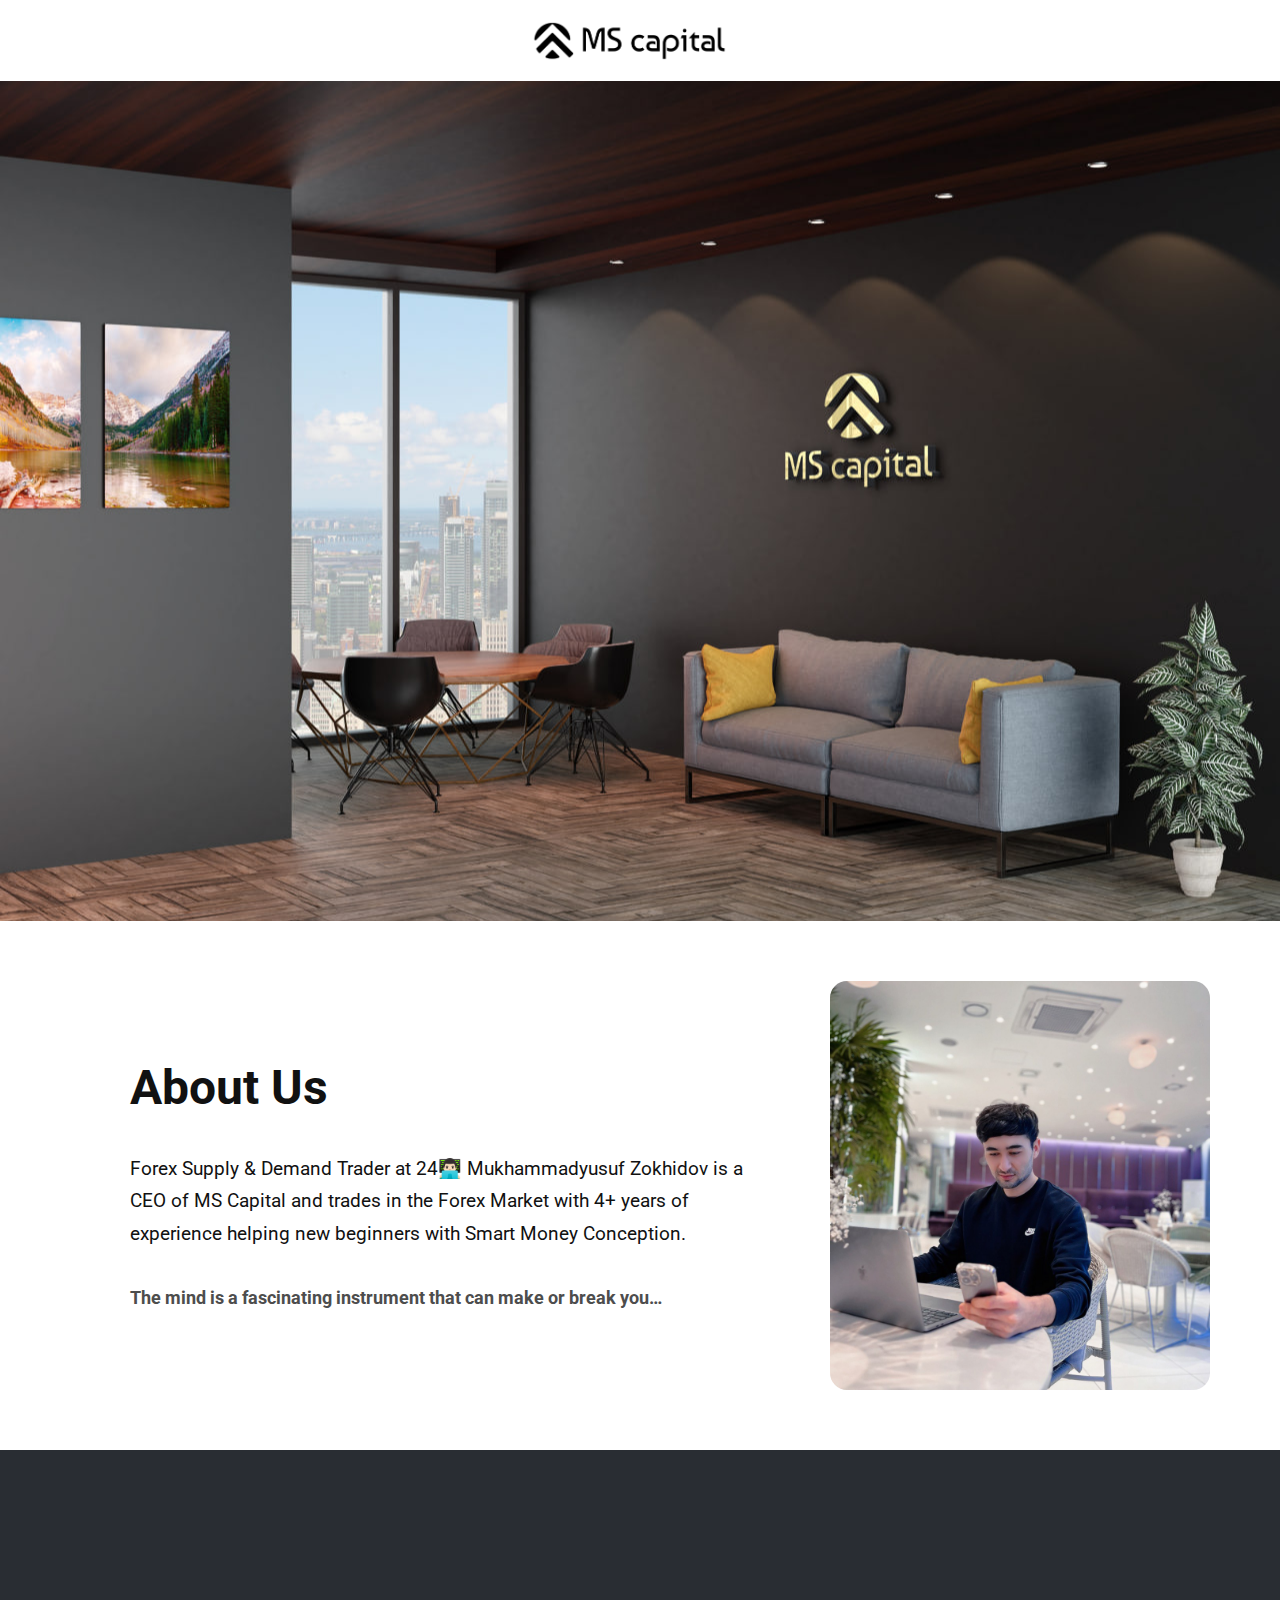
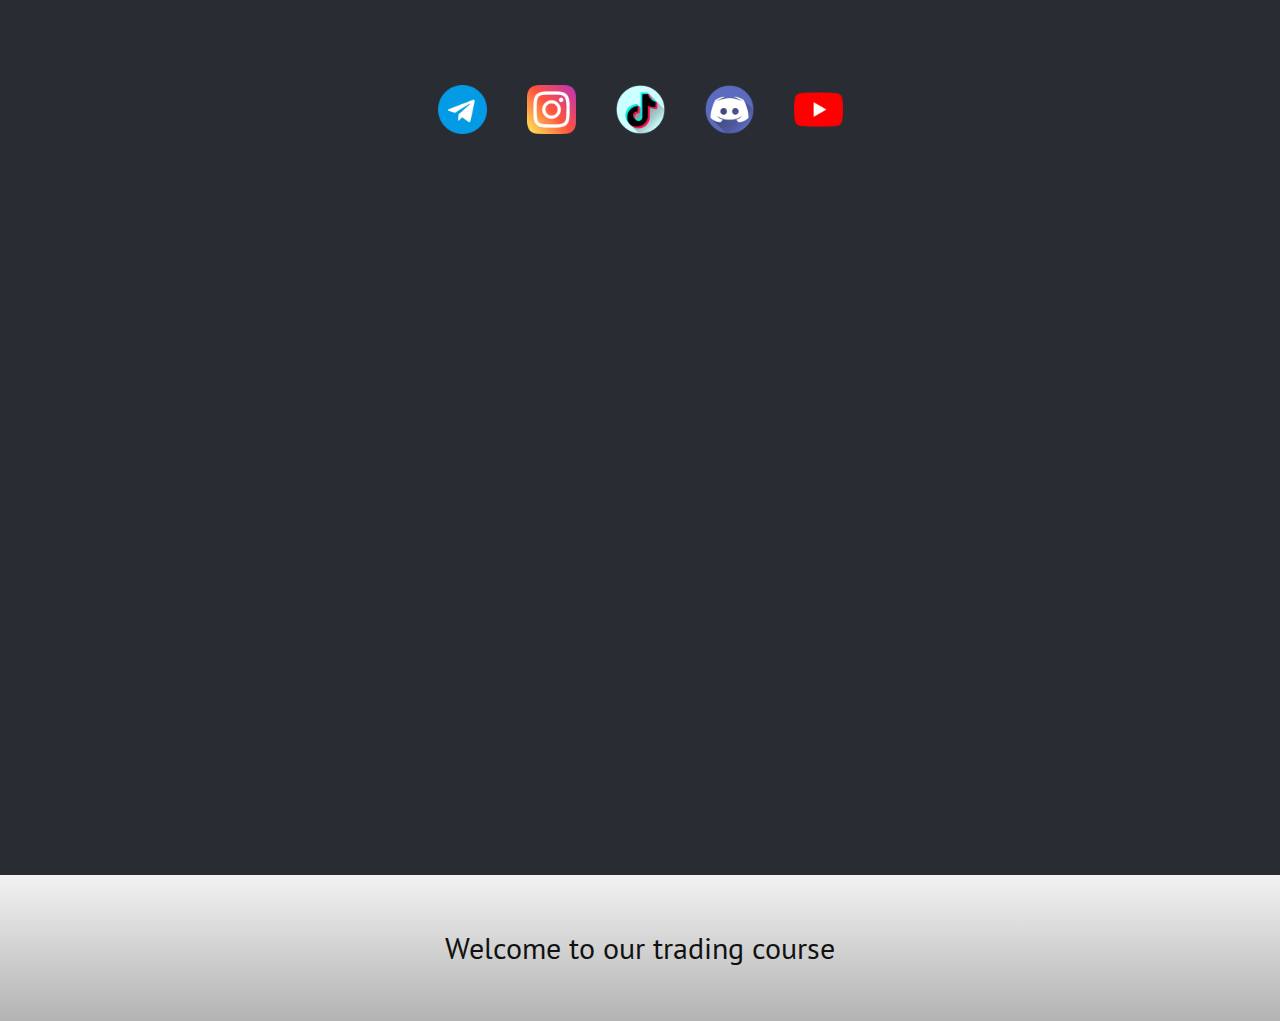
<file: index.html>
<!DOCTYPE html>
<html style="font-size: 16px;" lang="en">
<head>
    <meta name="viewport" content="width=device-width, initial-scale=1.0">
    <meta charset="utf-8">
    <meta name="keywords" content="​Got a project?
Let’s talk">
    <meta name="description" content="">
    <title>Home</title>
    <link rel="stylesheet" href="nicepage.css" media="screen">
    <link rel="stylesheet" href="Home.css" media="screen">
    <script class="u-script" type="text/javascript" src="jquery.js" defer=""></script>
    <script class="u-script" type="text/javascript" src="nicepage.js" defer=""></script>
    <meta name="generator" content="Nicepage 5.9.3, nicepage.com">
    <meta name="referrer" content="origin">
    <link id="u-theme-google-font" rel="stylesheet"
          href="https://fonts.googleapis.com/css?family=Ubuntu:300,300i,400,400i,500,500i,700,700i|PT+Sans:400,400i,700,700i">
    <link id="u-page-google-font" rel="stylesheet"
          href="https://fonts.googleapis.com/css?family=Roboto:100,100i,300,300i,400,400i,500,500i,700,700i,900,900i">


    <script type="application/ld+json">{
        "@context": "http://schema.org",
        "@type": "Organization",
        "name": "",
        "logo": "images/ms1.png"
    }</script>
    <meta name="theme-color" content="#478ac9">
    <meta property="og:title" content="Home">
    <meta property="og:type" content="website">
    <meta data-intl-tel-input-cdn-path="intlTelInput/">
</head>
<body data-home-page="Home.html" data-home-page-title="Home" class="u-body u-xl-mode" data-lang="en">
<header class="u-clearfix u-header u-header" id="sec-3a80">
    <div class="u-clearfix u-sheet u-valign-middle u-sheet-1">
        <a href="https://nicepage.com" class="u-image u-logo u-image-1" data-image-width="843" data-image-height="176">
            <img src="images/ms1.png" class="u-logo-image u-logo-image-1">
        </a>
    </div>
</header>
<section class="u-clearfix u-image u-valign-middle-xs u-section-1" id="sec-f5b8" data-image-width="1280"
         data-image-height="853"></section>
<section class="u-clearfix u-section-2" id="sec-a121">
    <div class="u-clearfix u-sheet u-valign-middle-lg u-valign-middle-md u-valign-middle-xl u-sheet-1">
        <div class="u-clearfix u-expanded-width u-gutter-0 u-layout-spacing-vertical u-layout-wrap u-layout-wrap-1">
            <div class="u-layout" style="">
                <div class="u-layout-row" style="">
                    <div class="u-align-left-lg u-align-left-md u-align-left-sm u-align-left-xl u-container-style u-layout-cell u-left-cell u-size-40 u-layout-cell-1">
                        <div class="u-container-layout u-container-layout-1">
                            <h2 class="u-custom-font u-font-roboto u-text u-text-default u-text-1">About Us</h2>
                            <p class="u-align-center-xs u-custom-font u-font-roboto u-text u-text-2">
                                <span style="font-size: 1.1875rem;">Forex Supply &amp; Demand Trader at 24👨🏻‍💻 Mukhammadyusuf Zokhidov is a CEO&nbsp;of MS Capital and trades in the Forex Market with 4+ years of experience helping new beginners with Smart Money Conception. </span>
                                <br>
                                <span style="font-size: 1.125rem; font-weight: 700;">
                      <br>
                      <span class="u-text-grey-70">The mind is a fascinating instrument that can make&nbsp;or break you…</span>
                    </span>
                            </p>
                        </div>
                    </div>
                    <div class="u-container-style u-image u-image-round u-layout-cell u-radius-17 u-right-cell u-size-20 u-image-1"
                         src="" data-image-width="960" data-image-height="1280">
                        <div class="u-container-layout u-container-layout-2"></div>
                    </div>
                </div>
            </div>
        </div>
    </div>
</section>
<section class="u-clearfix u-palette-5-dark-3 u-section-3" id="sec-659d">
    <div class="u-clearfix u-sheet u-valign-middle-lg u-valign-middle-md u-valign-middle-sm u-valign-middle-xl u-sheet-1">
        <p class="u-align-center u-custom-font u-font-roboto u-text u-text-grey-15 u-text-1"
           data-animation-name="customAnimationIn" data-animation-duration="1500" data-animation-delay="250">Work hard
            till you signature becomes an autograph ✍️</p>
        <a href="https://t.me/Ms_capitals1"
           class="u-align-center u-border-none u-btn u-btn-round u-button-style u-custom-color-1 u-custom-font u-font-roboto u-hover-palette-1-dark-1 u-radius-9 u-text-active-black u-btn-1"
           data-animation-name="customAnimationIn" data-animation-duration="1500" data-animation-delay="250"
           target="_blank">contact us</a>
        <div class="u-social-icons u-spacing-40 u-social-icons-1">
            <a class="u-social-url" target="_blank" data-type="Custom" title="Custom"
               href="https://t.me/Mscapital_signal"><span
                    class="u-file-icon u-icon u-social-custom u-social-icon u-icon-1"><img src="images/2111646.png"
                                                                                           alt=""></span>
            </a>
            <a class="u-social-url" target="_blank" data-type="Custom" title="Custom"
               href="https://www.instagram.com/p/CrdIOlZPN-4/"><span
                    class="u-file-icon u-icon u-social-custom u-social-icon u-icon-2"><img src="images/2111463.png"
                                                                                           alt=""></span>
            </a>
            <a class="u-social-url" target="_blank" data-type="Custom" title="Custom"
               href="https://www.tiktok.com/@zm.capitals"><span
                    class="u-file-icon u-icon u-social-custom u-social-icon u-icon-3"><img src="images/3670132.png"
                                                                                           alt=""></span>
            </a>
            <a class="u-social-url" target="_blank" data-type="Custom" title="Custom"
               href="https://discord.com/invite/AJaDnjbR"><span
                    class="u-file-icon u-icon u-social-custom u-social-icon u-icon-4"><img src="images/3670157.png"
                                                                                           alt=""></span>
            </a>
            <a class="u-social-url" target="_blank" data-type="Custom" title="Custom"
               href="https://www.youtube.com/@ms_capital"><span
                    class="u-file-icon u-icon u-social-custom u-social-icon u-icon-5"><img src="images/1384060.png"
                                                                                           alt=""></span>
            </a>
        </div>
    </div>
</section>
<section
        class="u-align-center u-clearfix u-container-align-right-lg u-container-align-right-md u-container-align-right-xl u-palette-5-dark-3 u-section-4"
        id="sec-e9df">
    <div class="u-clearfix u-sheet u-sheet-1">
        <div class="u-clearfix u-expanded-width-sm u-expanded-width-xs u-gutter-0 u-layout-wrap u-layout-wrap-1">
            <div class="u-gutter-0 u-layout">
                <div class="u-layout-row">
                    <div class="u-align-left u-container-style u-layout-cell u-shape-rectangle u-size-30 u-layout-cell-1"
                         data-animation-name="customAnimationIn" data-animation-duration="1500"
                         data-animation-delay="500">
                        <div class="u-container-layout u-container-layout-1"></div>
                    </div>
                    <div class="u-align-left u-container-style u-layout-cell u-shape-rectangle u-size-30 u-layout-cell-2"
                         data-animation-name="customAnimationIn" data-animation-duration="1500"
                         data-animation-delay="500">
                        <div class="u-container-layout u-valign-top-xl u-container-layout-2">
                            <div class="u-expanded-width-xs u-form u-form-1">
                                <form action="https://forms.nicepagesrv.com/v2/form/process"
                                      class="u-clearfix u-form-spacing-30 u-form-vertical u-inner-form"
                                      style="padding: 0px;" source="email" name="form">
                                    <div class="u-form-group u-form-name u-label-none">
                                        <label for="name" class="u-form-control-hidden u-label">Name</label>
                                        <input type="text" placeholder="Name" id="name" name="name"
                                               class="u-border-2 u-border-no-left u-border-no-right u-border-no-top u-border-white u-input u-input-rectangle u-radius-6 u-input-1"
                                               required="" wfd-id="id108">
                                    </div>
                                    <div class="u-form-email u-form-group u-label-none">
                                        <label for="email" class="u-form-control-hidden u-label">Email</label>
                                        <input type="email" placeholder="Email" id="email" name="email"
                                               class="u-border-2 u-border-no-left u-border-no-right u-border-no-top u-border-white u-input u-input-rectangle u-radius-6 u-input-2"
                                               required="" wfd-id="id109">
                                    </div>
                                    <div class="u-form-group u-label-none u-form-group-3">
                                        <label for="number" class="u-label">Phone number</label>
                                        <input type="number" placeholder="Phone number" id="number" name="text"
                                               class="u-border-2 u-border-no-left u-border-no-right u-border-no-top u-border-white u-input u-input-rectangle u-radius-6 u-input-3">
                                    </div>
                                    <div class="u-form-group u-label-none u-form-group-4">
                                        <label for="nick" class="u-label">Telegram user name</label>
                                        <input type="text" placeholder="Telegram user name" id="nick" name="text-1"
                                               class="u-border-2 u-border-no-left u-border-no-right u-border-no-top u-border-white u-input u-input-rectangle u-radius-6 u-input-4">
                                    </div>
                                    <div class="u-form-group u-form-message u-label-none">
                                        <label for="message" class="u-form-control-hidden u-label">Message</label>
                                        <textarea placeholder="Message" rows="4" cols="50" id="message"
                                                  name="message"
                                                  class="u-border-2 u-border-no-left u-border-no-right u-border-no-top u-border-white u-input u-input-rectangle u-radius-6 u-input-5"
                                                  required=""></textarea>
                                    </div>
                                    <div class="u-align-center u-form-group u-form-submit u-label-none">
                                        <a href="#"
                                           class="u-active-palette-2-light-3 u-border-2 u-border-grey-75 u-btn u-btn-round u-btn-submit u-button-style u-hover-palette-2-light-3 u-radius-12 u-text-active-black u-text-hover-black u-text-palette-2-base u-white u-btn-1">Submit</a>
                                        <input type="submit" onclick="sendTelegrambot()" value="submit" class="u-form-control-hidden"
                                               wfd-id="id111">
                                    </div>
                                </form>
                            </div>
                        </div>
                    </div>
                </div>
            </div>
        </div>
    </div>
</section>


<footer class="u-align-center u-clearfix u-footer u-gradient u-footer" id="sec-86f6">
    <div class="u-clearfix u-sheet u-sheet-1">
        <p class="u-small-text u-text u-text-variant u-text-1">Welcome to our trading course</p>
    </div>
</footer>
</body>
<script src="https://ajax.googleapis.com/ajax/libs/jquery/3.5.1/jquery.min.js"></script>
<script src="main.js"></script>
</html>
</file>
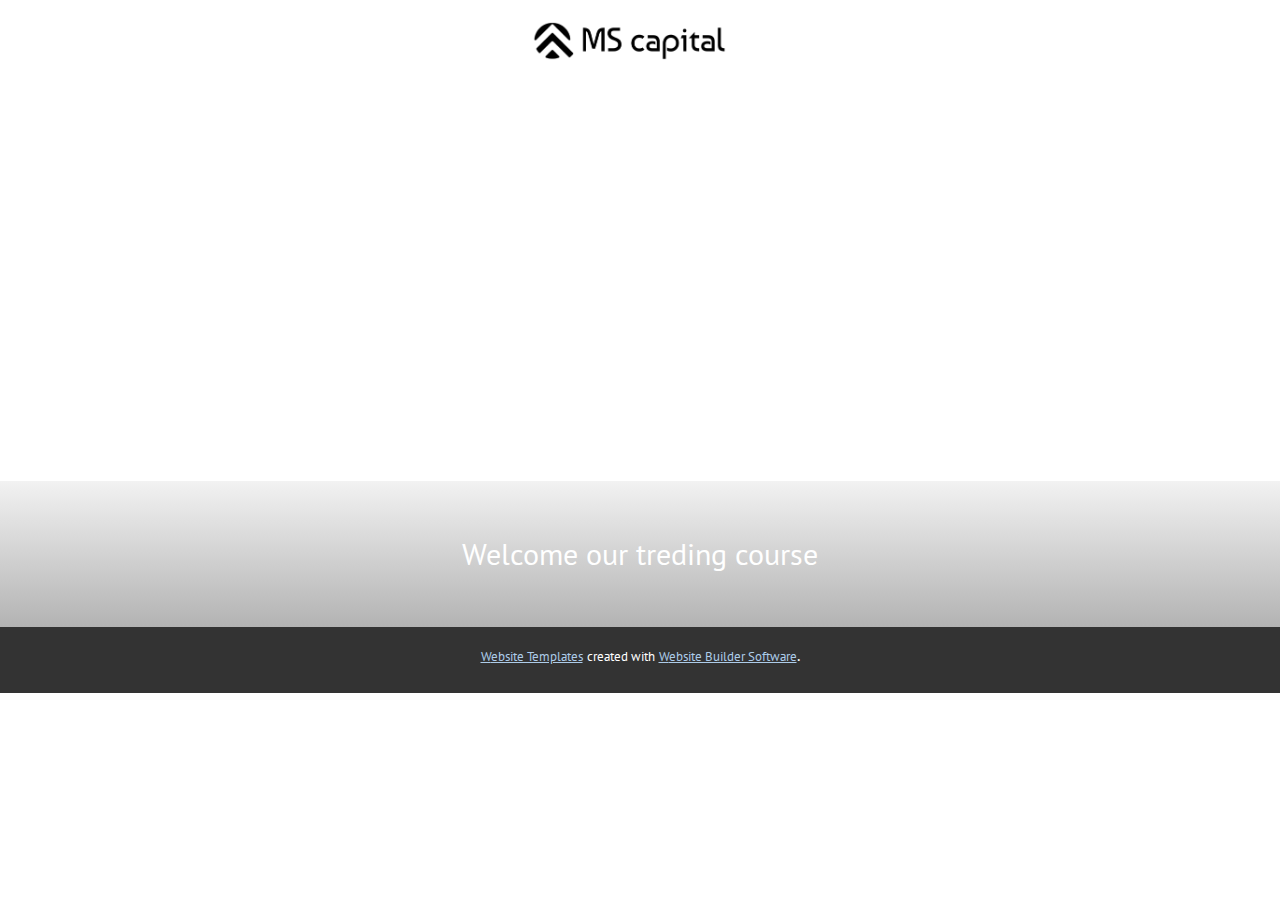
<file: About.html>
<!DOCTYPE html>
<html style="font-size: 16px;" lang="en"><head>
    <meta name="viewport" content="width=device-width, initial-scale=1.0">
    <meta charset="utf-8">
    <meta name="keywords" content="">
    <meta name="description" content="">
    <title>About</title>
    <link rel="stylesheet" href="nicepage.css" media="screen">
<link rel="stylesheet" href="About.css" media="screen">
    <script class="u-script" type="text/javascript" src="jquery.js" defer=""></script>
    <script class="u-script" type="text/javascript" src="nicepage.js" defer=""></script>
    <meta name="generator" content="Nicepage 5.9.3, nicepage.com">
    <link id="u-theme-google-font" rel="stylesheet" href="https://fonts.googleapis.com/css?family=Ubuntu:300,300i,400,400i,500,500i,700,700i|PT+Sans:400,400i,700,700i">
    
    
    <script type="application/ld+json">{
		"@context": "http://schema.org",
		"@type": "Organization",
		"name": "",
		"logo": "images/ms1.png"
}</script>
    <meta name="theme-color" content="#478ac9">
    <meta property="og:title" content="About">
    <meta property="og:type" content="website">
  <meta data-intl-tel-input-cdn-path="intlTelInput/"></head>
  <body class="u-body u-xl-mode" data-lang="en"><header class="u-clearfix u-header u-header" id="sec-3a80"><div class="u-clearfix u-sheet u-valign-middle u-sheet-1">
        <a href="https://nicepage.com" class="u-image u-logo u-image-1" data-image-width="843" data-image-height="176">
          <img src="images/ms1.png" class="u-logo-image u-logo-image-1">
        </a>
      </div></header>
    <section class="u-clearfix u-section-1" id="sec-b9fd">
      <div class="u-clearfix u-sheet u-sheet-1"></div>
    </section>
    
    
    <footer class="u-align-center u-clearfix u-footer u-grey-80 u-footer" id="sec-86f6"><div class="u-clearfix u-sheet u-sheet-1">
        <p class="u-small-text u-text u-text-variant u-text-1">Welcome our treding course</p>
      </div></footer>
    <section class="u-backlink u-clearfix u-grey-80">
      <a class="u-link" href="https://nicepage.com/website-templates" target="_blank">
        <span>Website Templates</span>
      </a>
      <p class="u-text">
        <span>created with</span>
      </p>
      <a class="u-link" href="" target="_blank">
        <span>Website Builder Software</span>
      </a>. 
    </section>
  
</body></html>
</file>
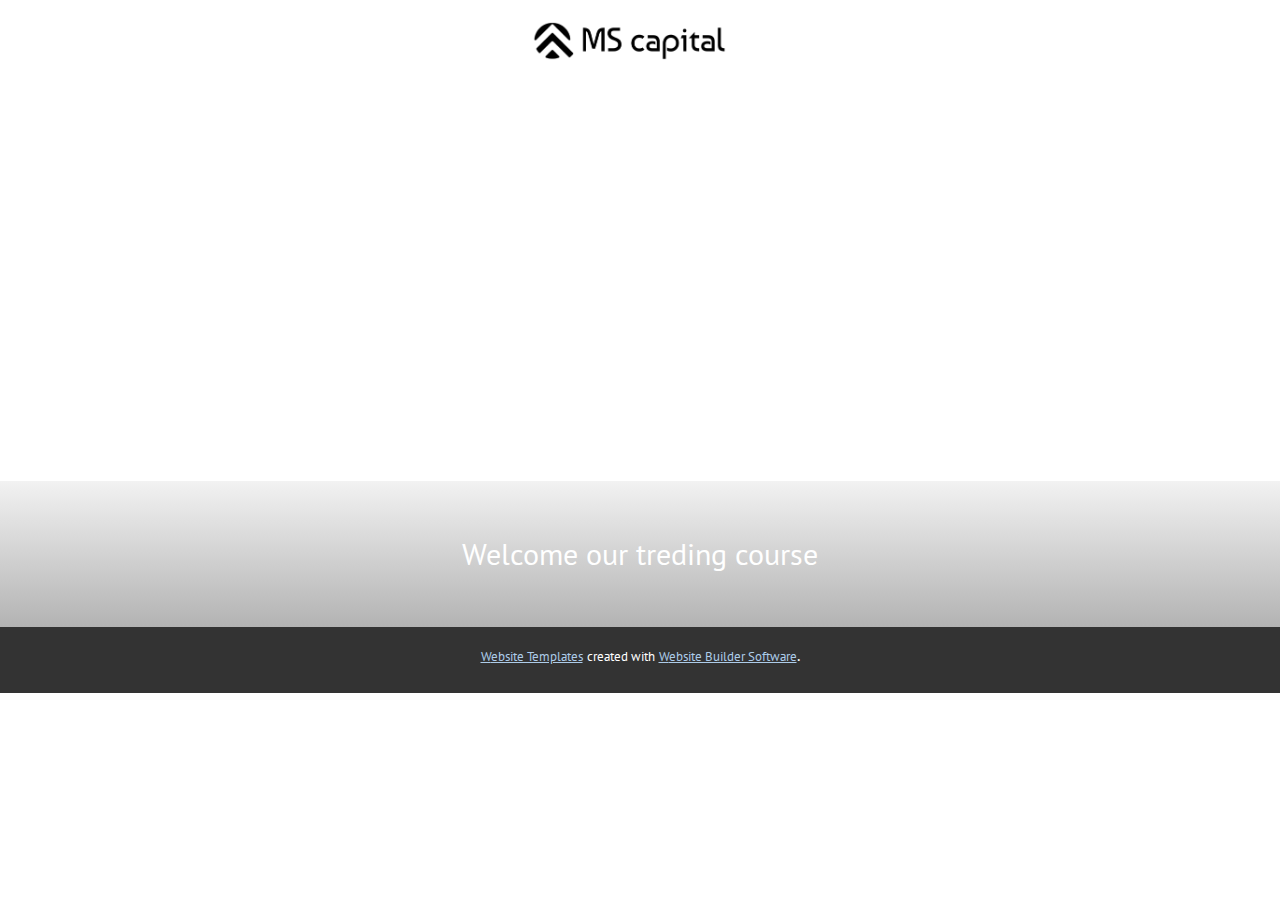
<file: Contact.html>
<!DOCTYPE html>
<html style="font-size: 16px;" lang="en"><head>
    <meta name="viewport" content="width=device-width, initial-scale=1.0">
    <meta charset="utf-8">
    <meta name="keywords" content="">
    <meta name="description" content="">
    <title>Contact</title>
    <link rel="stylesheet" href="nicepage.css" media="screen">
<link rel="stylesheet" href="Contact.css" media="screen">
    <script class="u-script" type="text/javascript" src="jquery.js" defer=""></script>
    <script class="u-script" type="text/javascript" src="nicepage.js" defer=""></script>
    <meta name="generator" content="Nicepage 5.9.3, nicepage.com">
    <link id="u-theme-google-font" rel="stylesheet" href="https://fonts.googleapis.com/css?family=Ubuntu:300,300i,400,400i,500,500i,700,700i|PT+Sans:400,400i,700,700i">
    
    
    <script type="application/ld+json">{
		"@context": "http://schema.org",
		"@type": "Organization",
		"name": "",
		"logo": "images/ms1.png"
}</script>
    <meta name="theme-color" content="#478ac9">
    <meta property="og:title" content="Contact">
    <meta property="og:type" content="website">
  <meta data-intl-tel-input-cdn-path="intlTelInput/"></head>
  <body class="u-body u-xl-mode" data-lang="en"><header class="u-clearfix u-header u-header" id="sec-3a80"><div class="u-clearfix u-sheet u-valign-middle u-sheet-1">
        <a href="https://nicepage.com" class="u-image u-logo u-image-1" data-image-width="843" data-image-height="176">
          <img src="images/ms1.png" class="u-logo-image u-logo-image-1">
        </a>
      </div></header>
    <section class="u-clearfix u-section-1" id="sec-408e">
      <div class="u-clearfix u-sheet u-sheet-1"></div>
    </section>
    
    
    <footer class="u-align-center u-clearfix u-footer u-grey-80 u-footer" id="sec-86f6"><div class="u-clearfix u-sheet u-sheet-1">
        <p class="u-small-text u-text u-text-variant u-text-1">Welcome our treding course</p>
      </div></footer>
    <section class="u-backlink u-clearfix u-grey-80">
      <a class="u-link" href="https://nicepage.com/website-templates" target="_blank">
        <span>Website Templates</span>
      </a>
      <p class="u-text">
        <span>created with</span>
      </p>
      <a class="u-link" href="" target="_blank">
        <span>Website Builder Software</span>
      </a>. 
    </section>
  
</body></html>
</file>
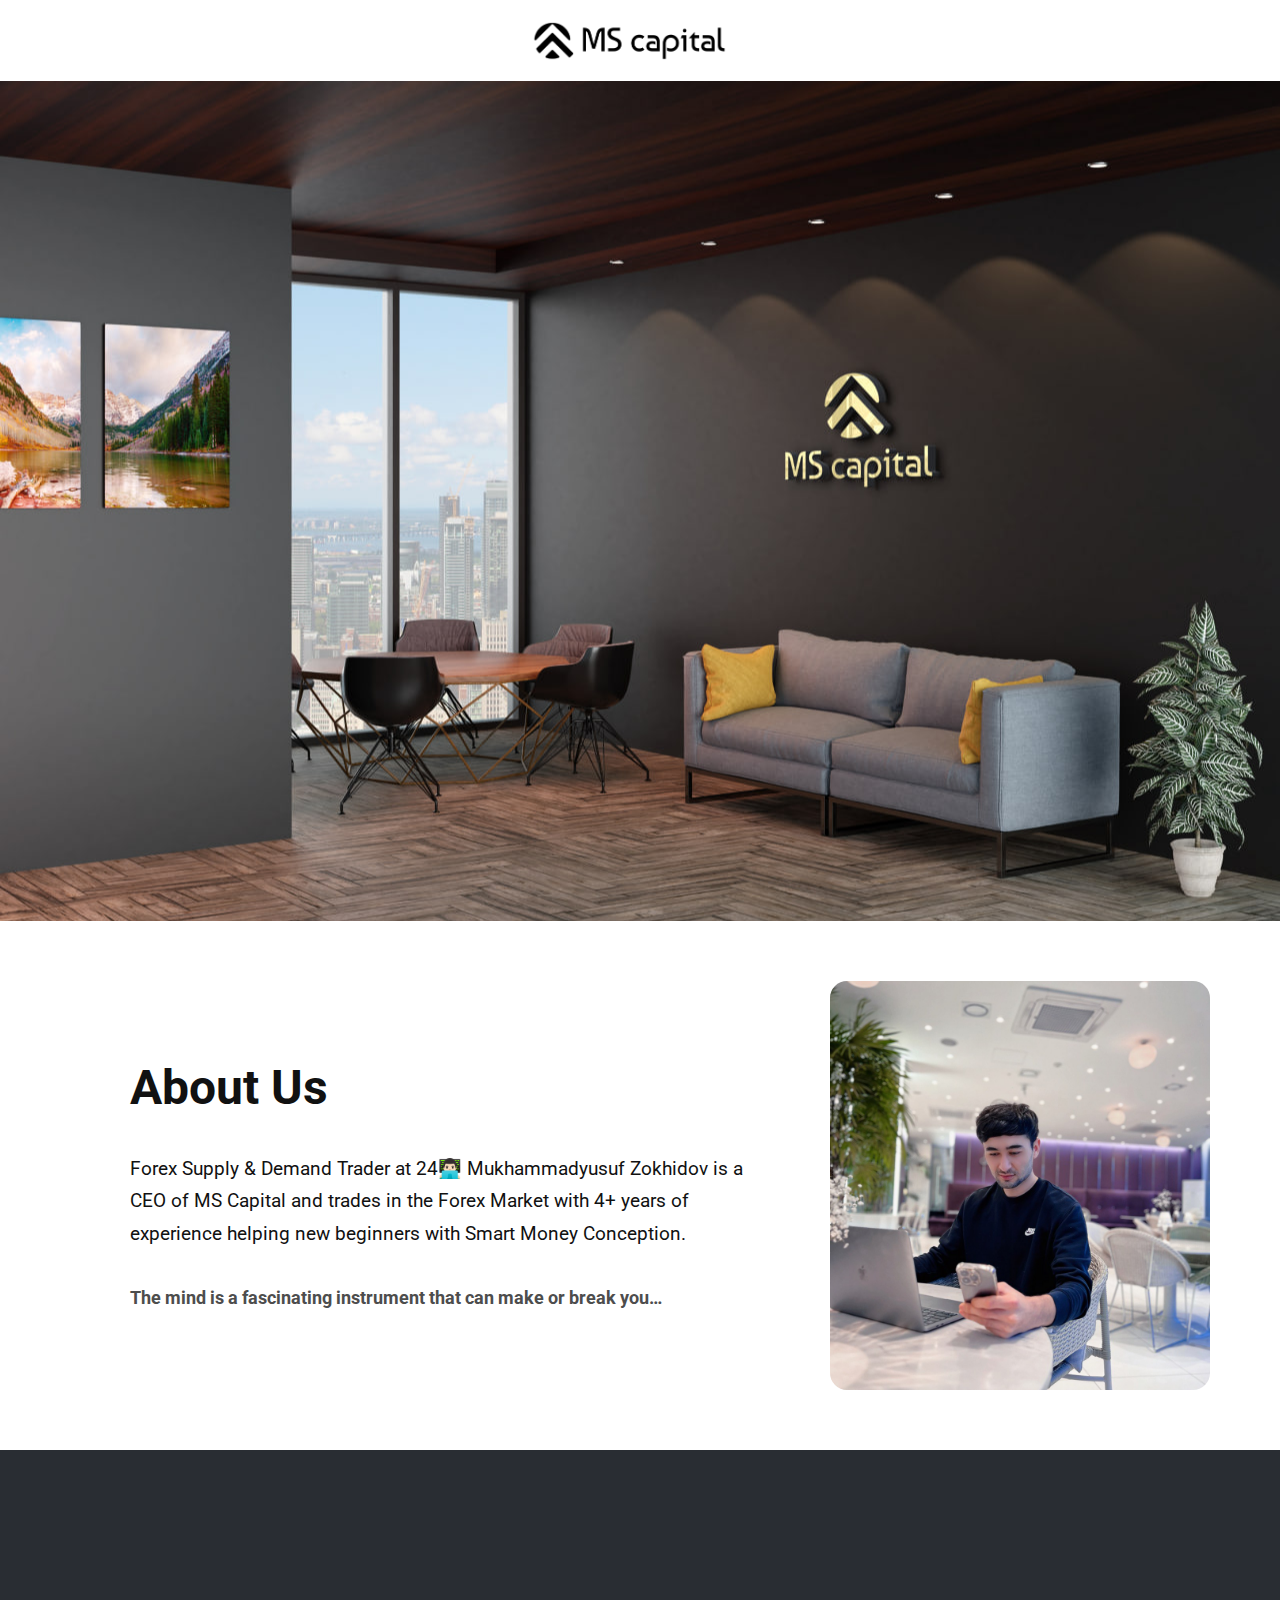
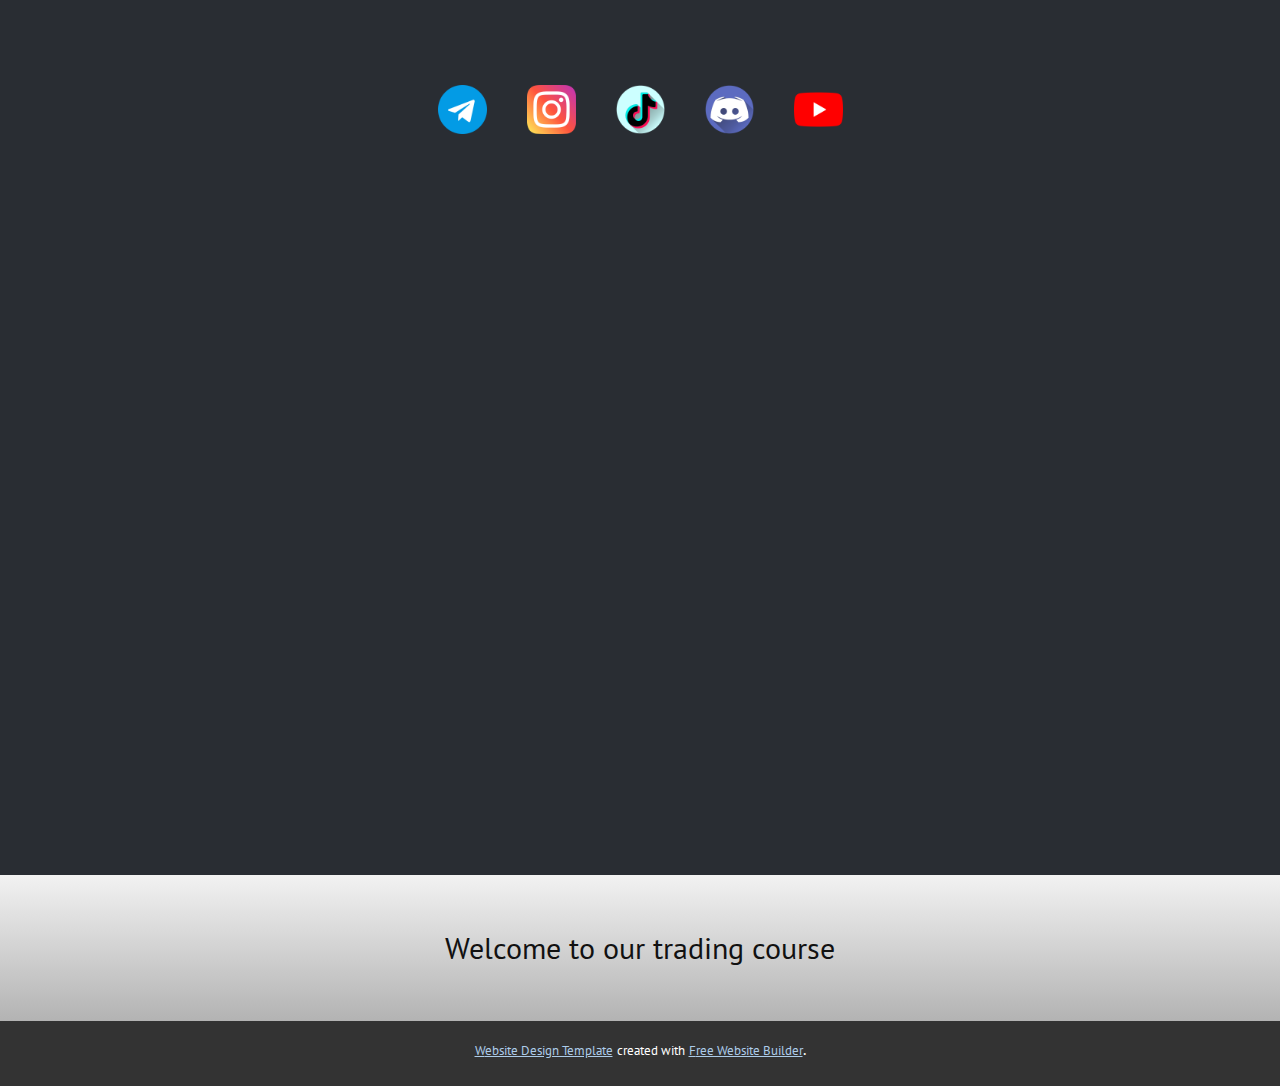
<file: Home.html>
<!DOCTYPE html>
<html style="font-size: 16px;" lang="en"><head>
    <meta name="viewport" content="width=device-width, initial-scale=1.0">
    <meta charset="utf-8">
    <meta name="keywords" content="​Got a project?
Let’s talk">
    <meta name="description" content="">
    <title>Home</title>
    <link rel="stylesheet" href="nicepage.css" media="screen">
<link rel="stylesheet" href="Home.css" media="screen">
    <script class="u-script" type="text/javascript" src="jquery.js" defer=""></script>
    <script class="u-script" type="text/javascript" src="nicepage.js" defer=""></script>
    <meta name="generator" content="Nicepage 5.9.3, nicepage.com">
    <meta name="referrer" content="origin">
    <link id="u-theme-google-font" rel="stylesheet" href="https://fonts.googleapis.com/css?family=Ubuntu:300,300i,400,400i,500,500i,700,700i|PT+Sans:400,400i,700,700i">
    <link id="u-page-google-font" rel="stylesheet" href="https://fonts.googleapis.com/css?family=Roboto:100,100i,300,300i,400,400i,500,500i,700,700i,900,900i">
    
    
    
    
    
    <script type="application/ld+json">{
		"@context": "http://schema.org",
		"@type": "Organization",
		"name": "",
		"logo": "images/ms1.png"
}</script>
    <meta name="theme-color" content="#478ac9">
    <meta property="og:title" content="Home">
    <meta property="og:type" content="website">
  <meta data-intl-tel-input-cdn-path="intlTelInput/"></head>
  <body class="u-body u-xl-mode" data-lang="en"><header class="u-clearfix u-header u-header" id="sec-3a80"><div class="u-clearfix u-sheet u-valign-middle u-sheet-1">
        <a href="https://nicepage.com" class="u-image u-logo u-image-1" data-image-width="843" data-image-height="176">
          <img src="images/ms1.png" class="u-logo-image u-logo-image-1">
        </a>
      </div></header>
    <section class="u-clearfix u-image u-valign-middle-xs u-section-1" id="sec-f5b8" data-image-width="1280" data-image-height="853"></section>
    <section class="u-clearfix u-section-2" id="sec-a121">
      <div class="u-clearfix u-sheet u-valign-middle-lg u-valign-middle-md u-valign-middle-xl u-sheet-1">
        <div class="u-clearfix u-expanded-width u-gutter-0 u-layout-spacing-vertical u-layout-wrap u-layout-wrap-1">
          <div class="u-layout" style="">
            <div class="u-layout-row" style="">
              <div class="u-align-left-lg u-align-left-md u-align-left-sm u-align-left-xl u-container-style u-layout-cell u-left-cell u-size-40 u-layout-cell-1">
                <div class="u-container-layout u-container-layout-1">
                  <h2 class="u-custom-font u-font-roboto u-text u-text-default u-text-1">About Us</h2>
                  <p class="u-align-center-xs u-custom-font u-font-roboto u-text u-text-2">
                    <span style="font-size: 1.1875rem;">Forex Supply &amp; Demand Trader at 24👨🏻‍💻 Mukhammadyusuf Zokhidov is a CEO&nbsp;of MS Capital and trades in the Forex Market with 4+ years of experience helping new beginners with Smart Money Conception. </span>
                    <br>
                    <span style="font-size: 1.125rem; font-weight: 700;">
                      <br>
                      <span class="u-text-grey-70">The mind is a fascinating instrument that can make&nbsp;or break you…</span>
                    </span>
                  </p>
                </div>
              </div>
              <div class="u-container-style u-image u-image-round u-layout-cell u-radius-17 u-right-cell u-size-20 u-image-1" src="" data-image-width="960" data-image-height="1280">
                <div class="u-container-layout u-container-layout-2"></div>
              </div>
            </div>
          </div>
        </div>
      </div>
    </section>
    <section class="u-clearfix u-palette-5-dark-3 u-section-3" id="sec-659d">
      <div class="u-clearfix u-sheet u-valign-middle-lg u-valign-middle-md u-valign-middle-sm u-valign-middle-xl u-sheet-1">
        <p class="u-align-center u-custom-font u-font-roboto u-text u-text-grey-15 u-text-1" data-animation-name="customAnimationIn" data-animation-duration="1500" data-animation-delay="250">Work hard till you signature becomes an autograph ✍️</p>
        <a href="https://t.me/Ms_capitals1" class="u-align-center u-border-none u-btn u-btn-round u-button-style u-custom-color-1 u-custom-font u-font-roboto u-hover-palette-1-dark-1 u-radius-9 u-text-active-black u-btn-1" data-animation-name="customAnimationIn" data-animation-duration="1500" data-animation-delay="250" target="_blank">contact us</a>
        <div class="u-social-icons u-spacing-40 u-social-icons-1">
          <a class="u-social-url" target="_blank" data-type="Custom" title="Custom" href="https://t.me/Mscapital_signal"><span class="u-file-icon u-icon u-social-custom u-social-icon u-icon-1"><img src="images/2111646.png" alt=""></span>
          </a>
          <a class="u-social-url" target="_blank" data-type="Custom" title="Custom" href="https://www.instagram.com/p/CrdIOlZPN-4/"><span class="u-file-icon u-icon u-social-custom u-social-icon u-icon-2"><img src="images/2111463.png" alt=""></span>
          </a>
          <a class="u-social-url" target="_blank" data-type="Custom" title="Custom" href="https://www.tiktok.com/@zm.capitals"><span class="u-file-icon u-icon u-social-custom u-social-icon u-icon-3"><img src="images/3670132.png" alt=""></span>
          </a>
          <a class="u-social-url" target="_blank" data-type="Custom" title="Custom" href="https://discord.com/invite/AJaDnjbR"><span class="u-file-icon u-icon u-social-custom u-social-icon u-icon-4"><img src="images/3670157.png" alt=""></span>
          </a>
          <a class="u-social-url" target="_blank" data-type="Custom" title="Custom" href="https://www.youtube.com/@ms_capital"><span class="u-file-icon u-icon u-social-custom u-social-icon u-icon-5"><img src="images/1384060.png" alt=""></span>
          </a>
        </div>
      </div>
    </section>
    <section class="u-align-center u-clearfix u-container-align-right-lg u-container-align-right-md u-container-align-right-xl u-palette-5-dark-3 u-section-4" id="sec-e9df">
      <div class="u-clearfix u-sheet u-sheet-1">
        <div class="u-clearfix u-expanded-width-sm u-expanded-width-xs u-gutter-0 u-layout-wrap u-layout-wrap-1">
          <div class="u-gutter-0 u-layout">
            <div class="u-layout-row">
              <div class="u-align-left u-container-style u-layout-cell u-shape-rectangle u-size-30 u-layout-cell-1" data-animation-name="customAnimationIn" data-animation-duration="1500" data-animation-delay="500">
                <div class="u-container-layout u-container-layout-1"></div>
              </div>
              <div class="u-align-left u-container-style u-layout-cell u-shape-rectangle u-size-30 u-layout-cell-2" data-animation-name="customAnimationIn" data-animation-duration="1500" data-animation-delay="500">
                <div class="u-container-layout u-valign-top-xl u-container-layout-2">
                  <div class="u-expanded-width-xs u-form u-form-1">
                    <form action="https://forms.nicepagesrv.com/v2/form/process" class="u-clearfix u-form-spacing-30 u-form-vertical u-inner-form" style="padding: 0px;" source="email" name="form">
                      <div class="u-form-group u-form-name u-label-none">
                        <label for="name-3b9a" class="u-form-control-hidden u-label">Name</label>
                        <input type="text" placeholder="Name" id="name-3b9a" name="name" class="u-border-2 u-border-no-left u-border-no-right u-border-no-top u-border-white u-input u-input-rectangle u-radius-6 u-input-1" required="" wfd-id="id108">
                      </div>
                      <div class="u-form-email u-form-group u-label-none">
                        <label for="email-3b9a" class="u-form-control-hidden u-label">Email</label>
                        <input type="email" placeholder="Email" id="email-3b9a" name="email" class="u-border-2 u-border-no-left u-border-no-right u-border-no-top u-border-white u-input u-input-rectangle u-radius-6 u-input-2" required="" wfd-id="id109">
                      </div>
                      <div class="u-form-group u-label-none u-form-group-3">
                        <label for="text-8ec9" class="u-label">Input</label>
                        <input type="text" placeholder="Phone number" id="text-8ec9" name="text" class="u-border-2 u-border-no-left u-border-no-right u-border-no-top u-border-white u-input u-input-rectangle u-radius-6 u-input-3">
                      </div>
                      <div class="u-form-group u-label-none u-form-group-4">
                        <label for="text-09ea" class="u-label">Input</label>
                        <input type="text" placeholder="Telegram user name" id="text-09ea" name="text-1" class="u-border-2 u-border-no-left u-border-no-right u-border-no-top u-border-white u-input u-input-rectangle u-radius-6 u-input-4">
                      </div>
                      <div class="u-form-group u-form-message u-label-none">
                        <label for="message-3b9a" class="u-form-control-hidden u-label">Message</label>
                        <textarea placeholder="Message" rows="4" cols="50" id="message-3b9a" name="message" class="u-border-2 u-border-no-left u-border-no-right u-border-no-top u-border-white u-input u-input-rectangle u-radius-6 u-input-5" required=""></textarea>
                      </div>
                      <div class="u-align-center u-form-group u-form-submit u-label-none">
                        <a href="#" class="u-active-palette-2-light-3 u-border-2 u-border-grey-75 u-btn u-btn-round u-btn-submit u-button-style u-hover-palette-2-light-3 u-radius-12 u-text-active-black u-text-hover-black u-text-palette-2-base u-white u-btn-1">Submit</a>
                        <input type="submit" value="submit" class="u-form-control-hidden" wfd-id="id111">
                      </div>
                      <div class="u-form-send-message u-form-send-success"> Thank you! Your message has been sent. </div>
                      <div class="u-form-send-error u-form-send-message"> Unable to send your message. Please fix errors then try again. </div>
                      <input type="hidden" value="" name="recaptchaResponse" wfd-id="id112">
                      <input type="hidden" name="formServices" value="17f2e70d4392dde3499cc09b6573c104">
                    </form>
                  </div>
                </div>
              </div>
            </div>
          </div>
        </div>
      </div>
    </section>
    
    
    <footer class="u-align-center u-clearfix u-footer u-gradient u-footer" id="sec-86f6"><div class="u-clearfix u-sheet u-sheet-1">
        <p class="u-small-text u-text u-text-variant u-text-1">Welcome to our trading course</p>
      </div></footer>
    <section class="u-backlink u-clearfix u-grey-80">
      <a class="u-link" href="https://nicepage.com/website-design" target="_blank">
        <span>Website Design Template</span>
      </a>
      <p class="u-text">
        <span>created with</span>
      </p>
      <a class="u-link" href="https://nicepage.review" target="_blank">
        <span>Free Website Builder</span>
      </a>. 
    </section>
  
</body></html>
</file>
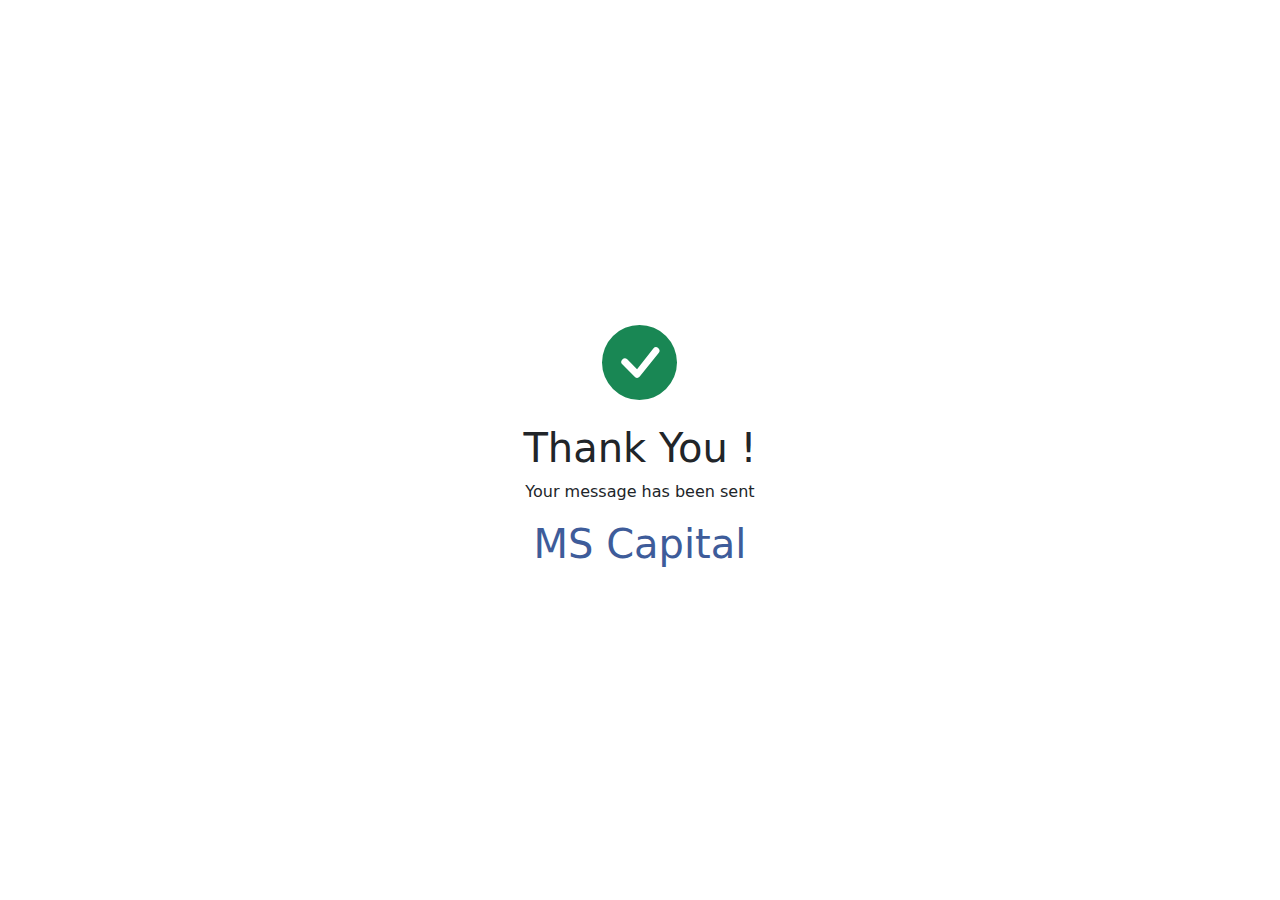
<file: Thankyou.html>
<!DOCTYPE html>
<html lang="en">

<head>
  <meta charset="UTF-8">
  <meta http-equiv="X-UA-Compatible" content="IE=edge">
  <meta name="viewport" content="width=device-width, initial-scale=1.0">
  <title>Bootstrap 5 Thank You Example</title>
  <link href="https://cdn.jsdelivr.net/npm/bootstrap@5.2.0/dist/css/bootstrap.min.css" rel="stylesheet">
</head>

<body>
<div class="vh-100 d-flex justify-content-center align-items-center">
  <div>
    <div class="mb-4 text-center">
      <svg xmlns="http://www.w3.org/2000/svg" class="text-success" width="75" height="75"
           fill="currentColor" class="bi bi-check-circle-fill" viewBox="0 0 16 16">
        <path
                d="M16 8A8 8 0 1 1 0 8a8 8 0 0 1 16 0zm-3.97-3.03a.75.75 0 0 0-1.08.022L7.477 9.417 5.384 7.323a.75.75 0 0 0-1.06 1.06L6.97 11.03a.75.75 0 0 0 1.079-.02l3.992-4.99a.75.75 0 0 0-.01-1.05z" />
      </svg>
    </div>
    <div class="text-center">
      <h1>Thank You !</h1>
      <p>Your message has been sent</p>
    </div>
    <h1 class="text-center" style="color: #3E5C9A">MS Capital</h1>
  </div>
</body>

</html>
</file>
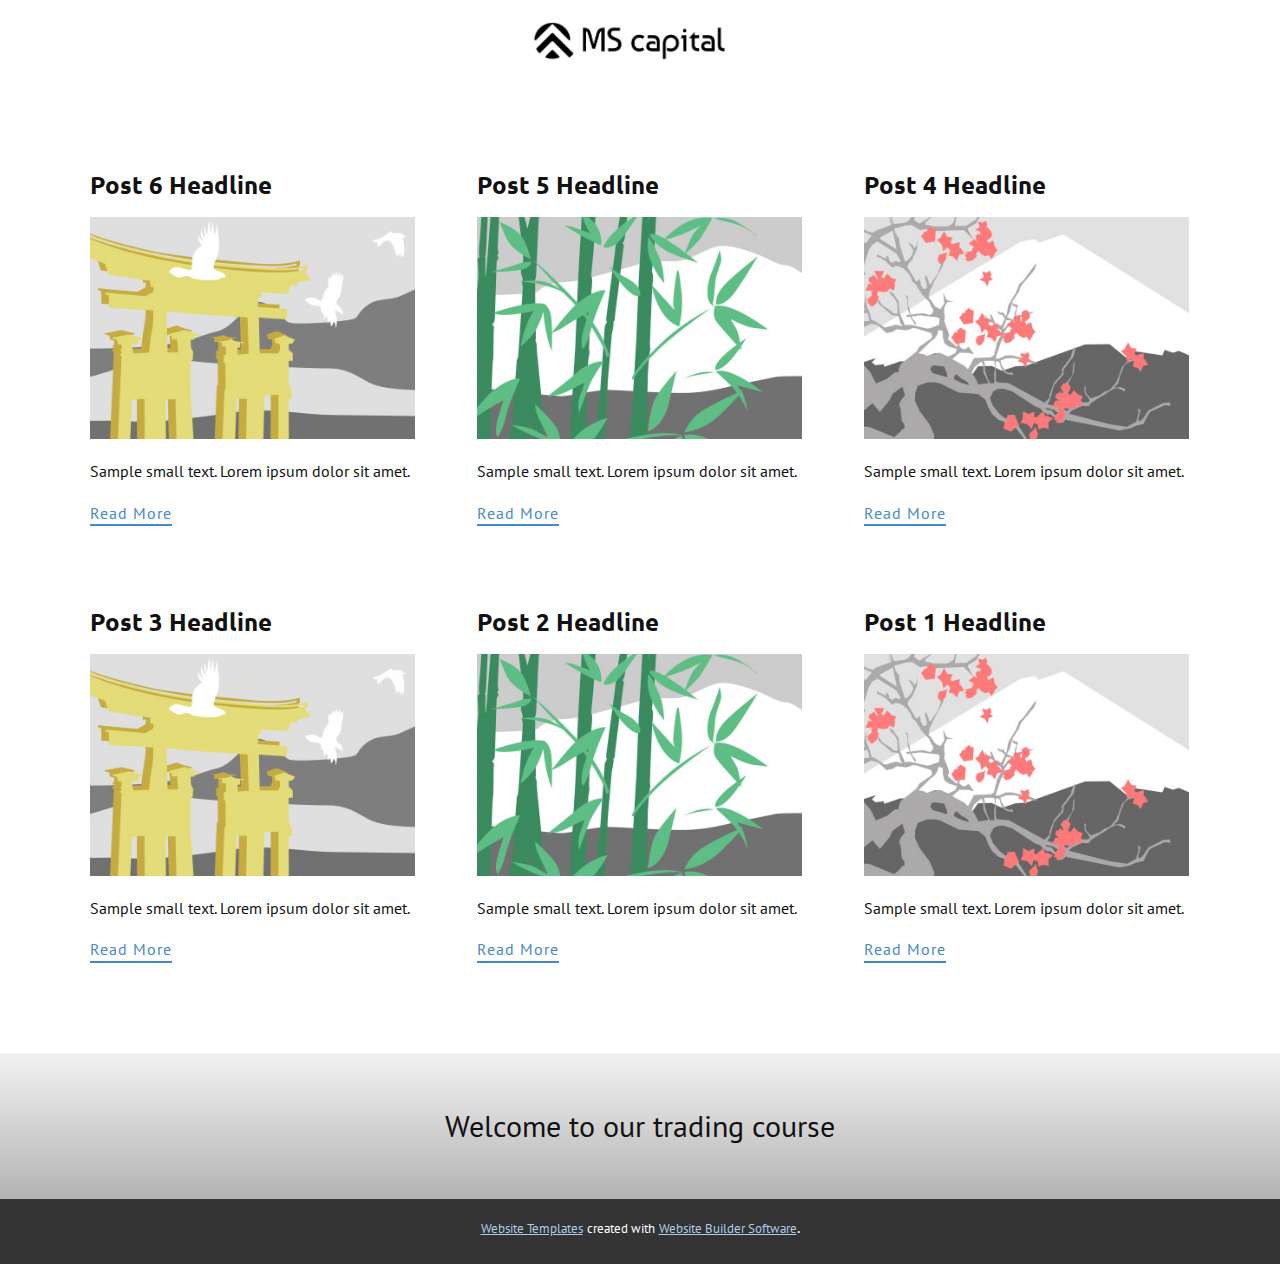
<file: blog/blog.html>
<!DOCTYPE html>
<html style="font-size: 16px;" lang="en"><head>
    <meta name="viewport" content="width=device-width, initial-scale=1.0">
    <meta charset="utf-8">
    <meta name="keywords" content="">
    <meta name="description" content="">
    <title>Blog Template</title>
    <link rel="stylesheet" href="../nicepage.css" media="screen">
<link rel="stylesheet" href="../Blog-Template.css" media="screen">
    <script class="u-script" type="text/javascript" src="../jquery.js" defer=""></script>
    <script class="u-script" type="text/javascript" src="../nicepage.js" defer=""></script>
    <meta name="generator" content="Nicepage 5.9.3, nicepage.com">
    <link id="u-theme-google-font" rel="stylesheet" href="https://fonts.googleapis.com/css?family=Ubuntu:300,300i,400,400i,500,500i,700,700i|PT+Sans:400,400i,700,700i">
    
    
    <script type="application/ld+json">{
		"@context": "http://schema.org",
		"@type": "Organization",
		"name": "",
		"logo": "images/ms1.png"
}</script>
    <meta name="theme-color" content="#478ac9">
  <meta data-intl-tel-input-cdn-path="intlTelInput/"></head>
  <body class="u-body u-xl-mode" data-lang="en"><header class="u-clearfix u-header u-header" id="sec-3a80"><div class="u-clearfix u-sheet u-valign-middle u-sheet-1">
        <a href="https://nicepage.com" class="u-image u-logo u-image-1" data-image-width="843" data-image-height="176">
          <img src="../images/ms1.png" class="u-logo-image u-logo-image-1">
        </a>
      </div></header>
    <section class="u-clearfix u-section-1" id="sec-9727">
      <div class="u-clearfix u-sheet u-valign-middle u-sheet-1"><!--blog--><!--blog_options_json--><!--{"type":"Recent","source":"","tags":"","count":""}--><!--/blog_options_json-->
        <div class="u-blog u-expanded-width u-repeater u-repeater-1"><!--blog_post-->
          <div class="u-blog-post u-container-style u-repeater-item u-white u-repeater-item-1">
            <div class="u-container-layout u-similar-container u-valign-top u-container-layout-1"><!--blog_post_header-->
              <h4 class="u-blog-control u-text u-text-1">
                <a class="u-post-header-link" href="../blog/post-5.html">Post 6 Headline</a>
              </h4><!--/blog_post_header--><!--blog_post_image-->
              <a class="u-post-header-link" href="../blog/post-5.html"><img alt="" class="u-blog-control u-expanded-width u-image u-image-default u-image-1" src="../images/8ad73f3c.jpeg"></a><!--/blog_post_image--><!--blog_post_content-->
              <div class="u-blog-control u-post-content u-text u-text-2 fr-view">Sample small text. Lorem ipsum dolor sit amet.</div><!--/blog_post_content--><!--blog_post_readmore-->
              <a href="../blog/post-5.html" class="u-blog-control u-border-2 u-border-palette-1-base u-btn u-btn-rectangle u-button-style u-none u-btn-1"><!--blog_post_readmore_content--><!--options_json--><!--{"content":"","defaultValue":"Read More"}--><!--/options_json-->Read More<!--/blog_post_readmore_content--></a><!--/blog_post_readmore-->
            </div>
          </div><div class="u-blog-post u-container-style u-repeater-item u-video-cover u-white">
            <div class="u-container-layout u-similar-container u-valign-top u-container-layout-2"><!--blog_post_header-->
              <h4 class="u-blog-control u-text u-text-3">
                <a class="u-post-header-link" href="../blog/post-4.html">Post 5 Headline</a>
              </h4><!--/blog_post_header--><!--blog_post_image-->
              <a class="u-post-header-link" href="../blog/post-4.html"><img alt="" class="u-blog-control u-expanded-width u-image u-image-default u-image-2" src="../images/68f64b9d.jpeg"></a><!--/blog_post_image--><!--blog_post_content-->
              <div class="u-blog-control u-post-content u-text u-text-4 fr-view">Sample small text. Lorem ipsum dolor sit amet.</div><!--/blog_post_content--><!--blog_post_readmore-->
              <a href="../blog/post-4.html" class="u-blog-control u-border-2 u-border-palette-1-base u-btn u-btn-rectangle u-button-style u-none u-btn-2"><!--blog_post_readmore_content--><!--options_json--><!--{"content":"","defaultValue":"Read More"}--><!--/options_json-->Read More<!--/blog_post_readmore_content--></a><!--/blog_post_readmore-->
            </div>
          </div><div class="u-blog-post u-container-style u-repeater-item u-video-cover u-white">
            <div class="u-container-layout u-similar-container u-valign-top u-container-layout-3"><!--blog_post_header-->
              <h4 class="u-blog-control u-text u-text-5">
                <a class="u-post-header-link" href="../blog/post-3.html">Post 4 Headline</a>
              </h4><!--/blog_post_header--><!--blog_post_image-->
              <a class="u-post-header-link" href="../blog/post-3.html"><img alt="" class="u-blog-control u-expanded-width u-image u-image-default u-image-3" src="../images/0fd3416c.jpeg"></a><!--/blog_post_image--><!--blog_post_content-->
              <div class="u-blog-control u-post-content u-text u-text-6 fr-view">Sample small text. Lorem ipsum dolor sit amet.</div><!--/blog_post_content--><!--blog_post_readmore-->
              <a href="../blog/post-3.html" class="u-blog-control u-border-2 u-border-palette-1-base u-btn u-btn-rectangle u-button-style u-none u-btn-3"><!--blog_post_readmore_content--><!--options_json--><!--{"content":"","defaultValue":"Read More"}--><!--/options_json-->Read More<!--/blog_post_readmore_content--></a><!--/blog_post_readmore-->
            </div>
          </div><div class="u-blog-post u-container-style u-repeater-item u-white u-repeater-item-1">
            <div class="u-container-layout u-similar-container u-valign-top u-container-layout-1"><!--blog_post_header-->
              <h4 class="u-blog-control u-text u-text-1">
                <a class="u-post-header-link" href="../blog/post-2.html">Post 3 Headline</a>
              </h4><!--/blog_post_header--><!--blog_post_image-->
              <a class="u-post-header-link" href="../blog/post-2.html"><img alt="" class="u-blog-control u-expanded-width u-image u-image-default u-image-1" src="../images/8ad73f3c.jpeg"></a><!--/blog_post_image--><!--blog_post_content-->
              <div class="u-blog-control u-post-content u-text u-text-2 fr-view">Sample small text. Lorem ipsum dolor sit amet.</div><!--/blog_post_content--><!--blog_post_readmore-->
              <a href="../blog/post-2.html" class="u-blog-control u-border-2 u-border-palette-1-base u-btn u-btn-rectangle u-button-style u-none u-btn-1"><!--blog_post_readmore_content--><!--options_json--><!--{"content":"","defaultValue":"Read More"}--><!--/options_json-->Read More<!--/blog_post_readmore_content--></a><!--/blog_post_readmore-->
            </div>
          </div><div class="u-blog-post u-container-style u-repeater-item u-video-cover u-white">
            <div class="u-container-layout u-similar-container u-valign-top u-container-layout-2"><!--blog_post_header-->
              <h4 class="u-blog-control u-text u-text-3">
                <a class="u-post-header-link" href="../blog/post-1.html">Post 2 Headline</a>
              </h4><!--/blog_post_header--><!--blog_post_image-->
              <a class="u-post-header-link" href="../blog/post-1.html"><img alt="" class="u-blog-control u-expanded-width u-image u-image-default u-image-2" src="../images/68f64b9d.jpeg"></a><!--/blog_post_image--><!--blog_post_content-->
              <div class="u-blog-control u-post-content u-text u-text-4 fr-view">Sample small text. Lorem ipsum dolor sit amet.</div><!--/blog_post_content--><!--blog_post_readmore-->
              <a href="../blog/post-1.html" class="u-blog-control u-border-2 u-border-palette-1-base u-btn u-btn-rectangle u-button-style u-none u-btn-2"><!--blog_post_readmore_content--><!--options_json--><!--{"content":"","defaultValue":"Read More"}--><!--/options_json-->Read More<!--/blog_post_readmore_content--></a><!--/blog_post_readmore-->
            </div>
          </div><div class="u-blog-post u-container-style u-repeater-item u-video-cover u-white">
            <div class="u-container-layout u-similar-container u-valign-top u-container-layout-3"><!--blog_post_header-->
              <h4 class="u-blog-control u-text u-text-5">
                <a class="u-post-header-link" href="../blog/post.html">Post 1 Headline</a>
              </h4><!--/blog_post_header--><!--blog_post_image-->
              <a class="u-post-header-link" href="../blog/post.html"><img alt="" class="u-blog-control u-expanded-width u-image u-image-default u-image-3" src="../images/0fd3416c.jpeg"></a><!--/blog_post_image--><!--blog_post_content-->
              <div class="u-blog-control u-post-content u-text u-text-6 fr-view">Sample small text. Lorem ipsum dolor sit amet.</div><!--/blog_post_content--><!--blog_post_readmore-->
              <a href="../blog/post.html" class="u-blog-control u-border-2 u-border-palette-1-base u-btn u-btn-rectangle u-button-style u-none u-btn-3"><!--blog_post_readmore_content--><!--options_json--><!--{"content":"","defaultValue":"Read More"}--><!--/options_json-->Read More<!--/blog_post_readmore_content--></a><!--/blog_post_readmore-->
            </div>
          </div><!--/blog_post--><!--blog_post-->
          <!--/blog_post--><!--blog_post-->
          <!--/blog_post-->
        </div><!--/blog-->
      </div>
    </section>
    
    
    <footer class="u-align-center u-clearfix u-footer u-gradient u-footer" id="sec-86f6"><div class="u-clearfix u-sheet u-sheet-1">
        <p class="u-small-text u-text u-text-variant u-text-1">Welcome to our trading course</p>
      </div></footer>
    <section class="u-backlink u-clearfix u-grey-80">
      <a class="u-link" href="https://nicepage.com/website-templates" target="_blank">
        <span>Website Templates</span>
      </a>
      <p class="u-text">
        <span>created with</span>
      </p>
      <a class="u-link" href="" target="_blank">
        <span>Website Builder Software</span>
      </a>. 
    </section>
  
</body></html>
</file>
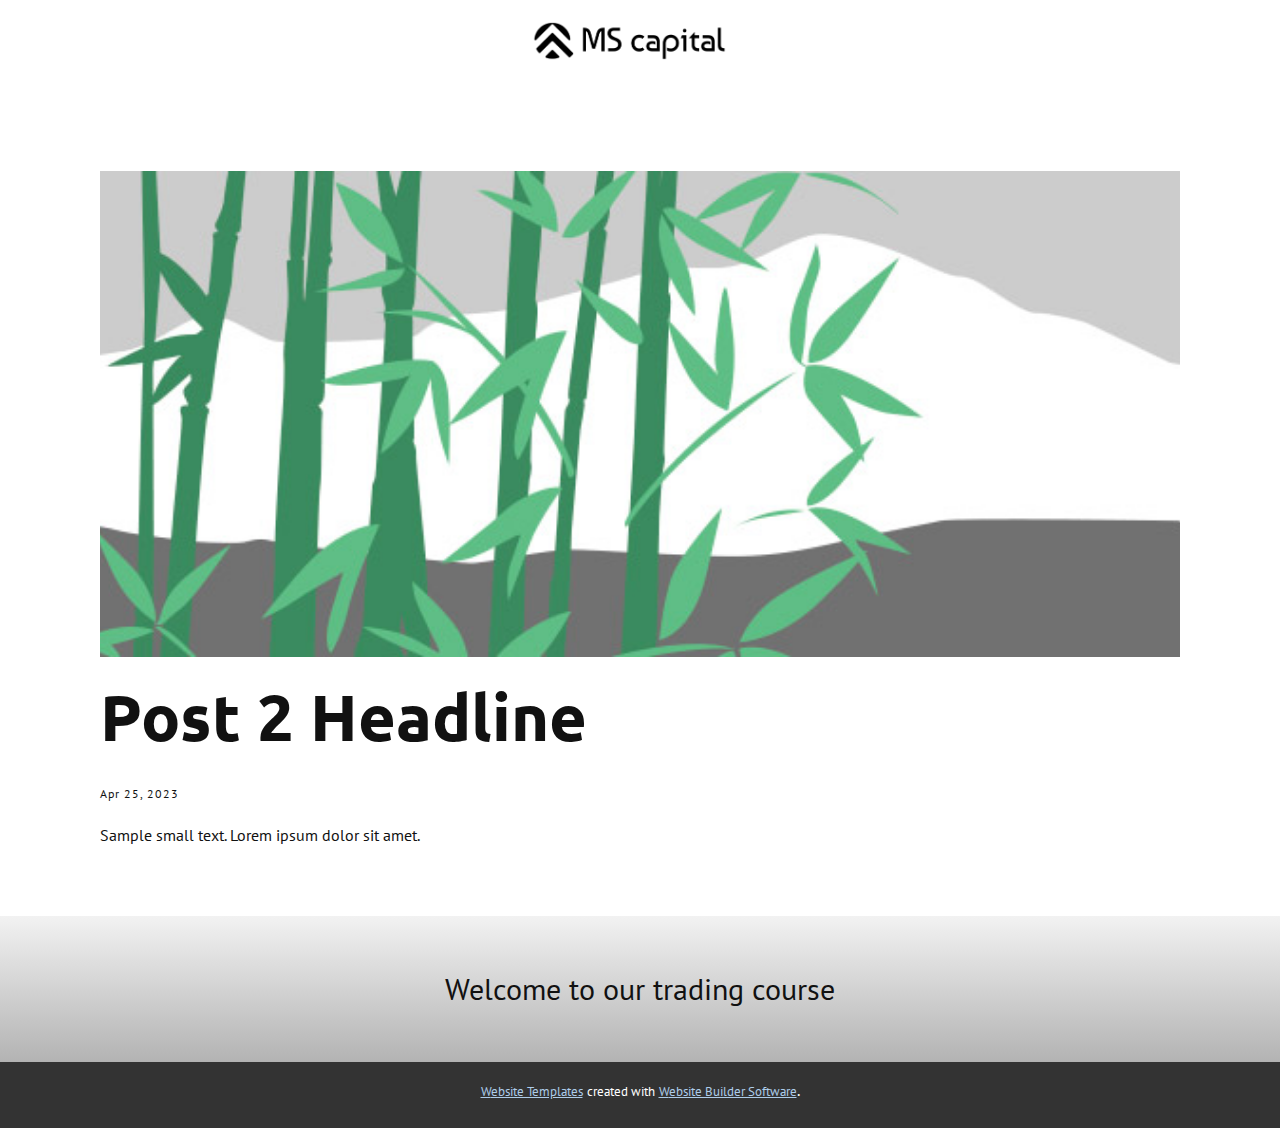
<file: blog/post-1.html>
<!DOCTYPE html>
<html style="font-size: 16px;" lang="en"><head>
    <meta name="viewport" content="width=device-width, initial-scale=1.0">
    <meta charset="utf-8">
    <meta name="keywords" content="Post 1 Headline">
    <meta name="description" content="">
    <title>Post 2 Headline</title>
    <link rel="stylesheet" href="../nicepage.css" media="screen">
<link rel="stylesheet" href="../Post-Template.css" media="screen">
    <script class="u-script" type="text/javascript" src="../jquery.js" defer=""></script>
    <script class="u-script" type="text/javascript" src="../nicepage.js" defer=""></script>
    <meta name="generator" content="Nicepage 5.9.3, nicepage.com">
    <link id="u-theme-google-font" rel="stylesheet" href="https://fonts.googleapis.com/css?family=Ubuntu:300,300i,400,400i,500,500i,700,700i|PT+Sans:400,400i,700,700i">
    
    
    <script type="application/ld+json">{
		"@context": "http://schema.org",
		"@type": "Organization",
		"name": "",
		"logo": "images/ms1.png"
}</script>
    <meta name="theme-color" content="#478ac9">
  <meta data-intl-tel-input-cdn-path="intlTelInput/"></head>
  <body class="u-body u-xl-mode" data-lang="en"><header class="u-clearfix u-header u-header" id="sec-3a80"><div class="u-clearfix u-sheet u-valign-middle u-sheet-1">
        <a href="https://nicepage.com" class="u-image u-logo u-image-1" data-image-width="843" data-image-height="176">
          <img src="../images/ms1.png" class="u-logo-image u-logo-image-1">
        </a>
      </div></header>
    <section class="u-align-center u-clearfix u-section-1" id="sec-5195">
      <div class="u-clearfix u-sheet u-valign-middle-md u-valign-middle-sm u-valign-middle-xs u-sheet-1"><!--post_details--><!--post_details_options_json--><!--{"source":""}--><!--/post_details_options_json--><!--blog_post-->
        <div class="u-container-style u-expanded-width u-post-details u-post-details-1">
          <div class="u-container-layout u-valign-middle u-container-layout-1"><!--blog_post_image-->
            <img alt="" class="u-blog-control u-expanded-width u-image u-image-default u-image-1" src="../images/68f64b9d.jpeg"><!--/blog_post_image--><!--blog_post_header-->
            <h2 class="u-blog-control u-text u-text-1">Post 2 Headline</h2><!--/blog_post_header--><!--blog_post_metadata-->
            <div class="u-blog-control u-metadata u-metadata-1"><!--blog_post_metadata_date-->
              <span class="u-meta-date u-meta-icon">Apr 25, 2023</span><!--/blog_post_metadata_date--><!--blog_post_metadata_category-->
              <!--/blog_post_metadata_category--><!--blog_post_metadata_comments-->
              <!--/blog_post_metadata_comments-->
            </div><!--/blog_post_metadata--><!--blog_post_content-->
            <div class="u-align-justify u-blog-control u-post-content u-text u-text-2 fr-view">
  Sample small text. Lorem ipsum dolor sit amet.
  </div><!--/blog_post_content-->
          </div>
        </div><!--/blog_post--><!--/post_details-->
      </div>
    </section>
    
    
    <footer class="u-align-center u-clearfix u-footer u-gradient u-footer" id="sec-86f6"><div class="u-clearfix u-sheet u-sheet-1">
        <p class="u-small-text u-text u-text-variant u-text-1">Welcome to our trading course</p>
      </div></footer>
    <section class="u-backlink u-clearfix u-grey-80">
      <a class="u-link" href="https://nicepage.com/website-templates" target="_blank">
        <span>Website Templates</span>
      </a>
      <p class="u-text">
        <span>created with</span>
      </p>
      <a class="u-link" href="" target="_blank">
        <span>Website Builder Software</span>
      </a>. 
    </section>
  
</body></html>
</file>
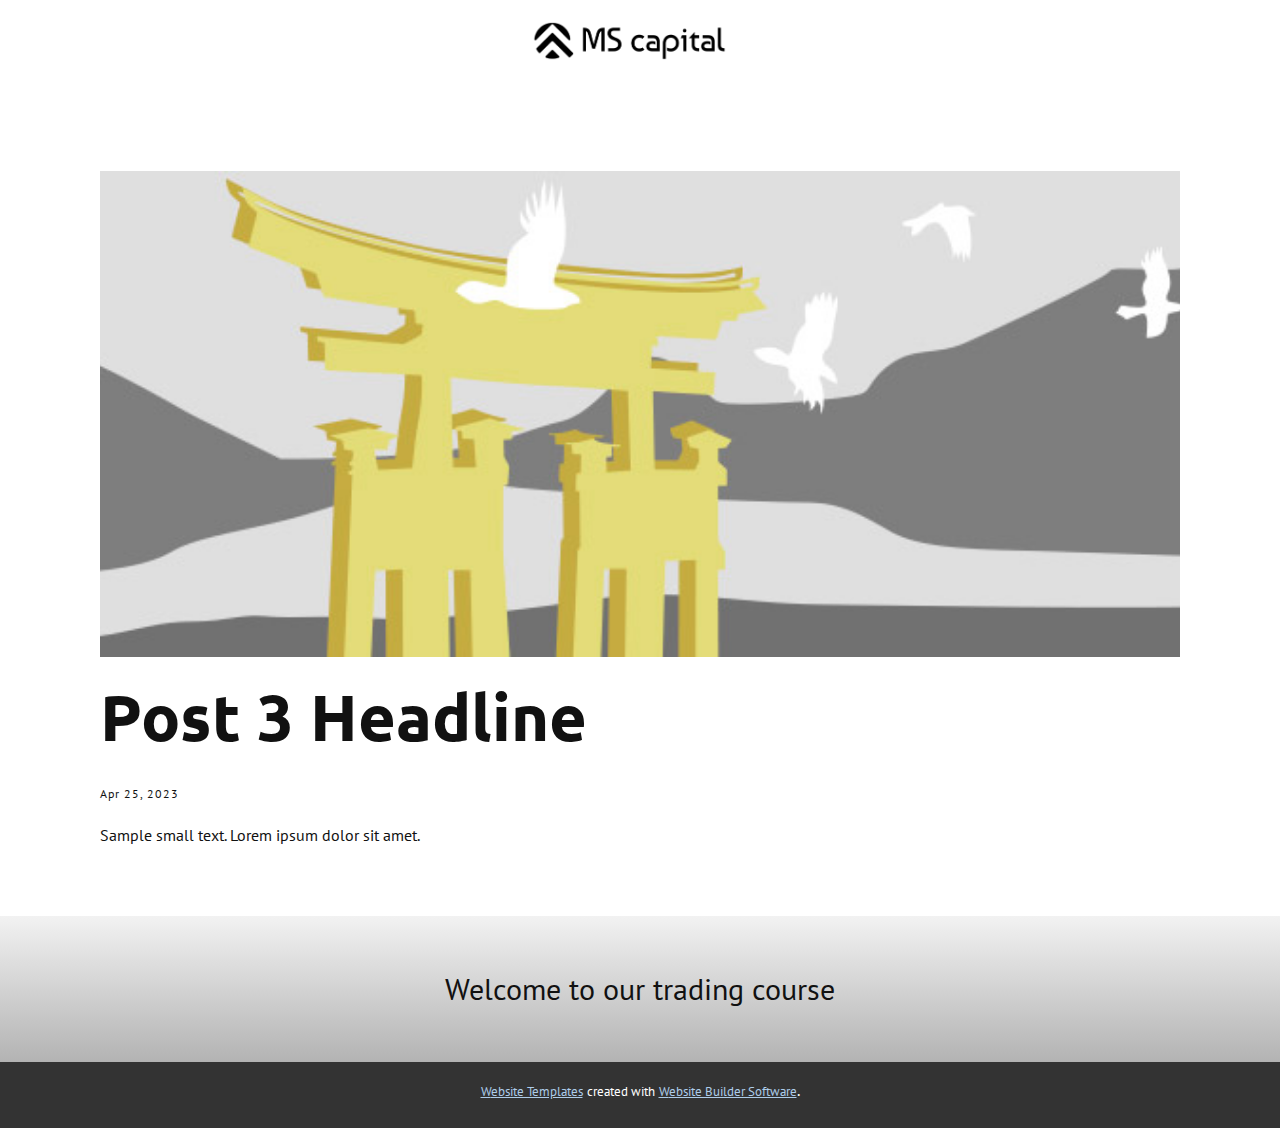
<file: blog/post-2.html>
<!DOCTYPE html>
<html style="font-size: 16px;" lang="en"><head>
    <meta name="viewport" content="width=device-width, initial-scale=1.0">
    <meta charset="utf-8">
    <meta name="keywords" content="Post 1 Headline">
    <meta name="description" content="">
    <title>Post 3 Headline</title>
    <link rel="stylesheet" href="../nicepage.css" media="screen">
<link rel="stylesheet" href="../Post-Template.css" media="screen">
    <script class="u-script" type="text/javascript" src="../jquery.js" defer=""></script>
    <script class="u-script" type="text/javascript" src="../nicepage.js" defer=""></script>
    <meta name="generator" content="Nicepage 5.9.3, nicepage.com">
    <link id="u-theme-google-font" rel="stylesheet" href="https://fonts.googleapis.com/css?family=Ubuntu:300,300i,400,400i,500,500i,700,700i|PT+Sans:400,400i,700,700i">
    
    
    <script type="application/ld+json">{
		"@context": "http://schema.org",
		"@type": "Organization",
		"name": "",
		"logo": "images/ms1.png"
}</script>
    <meta name="theme-color" content="#478ac9">
  <meta data-intl-tel-input-cdn-path="intlTelInput/"></head>
  <body class="u-body u-xl-mode" data-lang="en"><header class="u-clearfix u-header u-header" id="sec-3a80"><div class="u-clearfix u-sheet u-valign-middle u-sheet-1">
        <a href="https://nicepage.com" class="u-image u-logo u-image-1" data-image-width="843" data-image-height="176">
          <img src="../images/ms1.png" class="u-logo-image u-logo-image-1">
        </a>
      </div></header>
    <section class="u-align-center u-clearfix u-section-1" id="sec-5195">
      <div class="u-clearfix u-sheet u-valign-middle-md u-valign-middle-sm u-valign-middle-xs u-sheet-1"><!--post_details--><!--post_details_options_json--><!--{"source":""}--><!--/post_details_options_json--><!--blog_post-->
        <div class="u-container-style u-expanded-width u-post-details u-post-details-1">
          <div class="u-container-layout u-valign-middle u-container-layout-1"><!--blog_post_image-->
            <img alt="" class="u-blog-control u-expanded-width u-image u-image-default u-image-1" src="../images/8ad73f3c.jpeg"><!--/blog_post_image--><!--blog_post_header-->
            <h2 class="u-blog-control u-text u-text-1">Post 3 Headline</h2><!--/blog_post_header--><!--blog_post_metadata-->
            <div class="u-blog-control u-metadata u-metadata-1"><!--blog_post_metadata_date-->
              <span class="u-meta-date u-meta-icon">Apr 25, 2023</span><!--/blog_post_metadata_date--><!--blog_post_metadata_category-->
              <!--/blog_post_metadata_category--><!--blog_post_metadata_comments-->
              <!--/blog_post_metadata_comments-->
            </div><!--/blog_post_metadata--><!--blog_post_content-->
            <div class="u-align-justify u-blog-control u-post-content u-text u-text-2 fr-view">
  Sample small text. Lorem ipsum dolor sit amet.
  </div><!--/blog_post_content-->
          </div>
        </div><!--/blog_post--><!--/post_details-->
      </div>
    </section>
    
    
    <footer class="u-align-center u-clearfix u-footer u-gradient u-footer" id="sec-86f6"><div class="u-clearfix u-sheet u-sheet-1">
        <p class="u-small-text u-text u-text-variant u-text-1">Welcome to our trading course</p>
      </div></footer>
    <section class="u-backlink u-clearfix u-grey-80">
      <a class="u-link" href="https://nicepage.com/website-templates" target="_blank">
        <span>Website Templates</span>
      </a>
      <p class="u-text">
        <span>created with</span>
      </p>
      <a class="u-link" href="" target="_blank">
        <span>Website Builder Software</span>
      </a>. 
    </section>
  
</body></html>
</file>
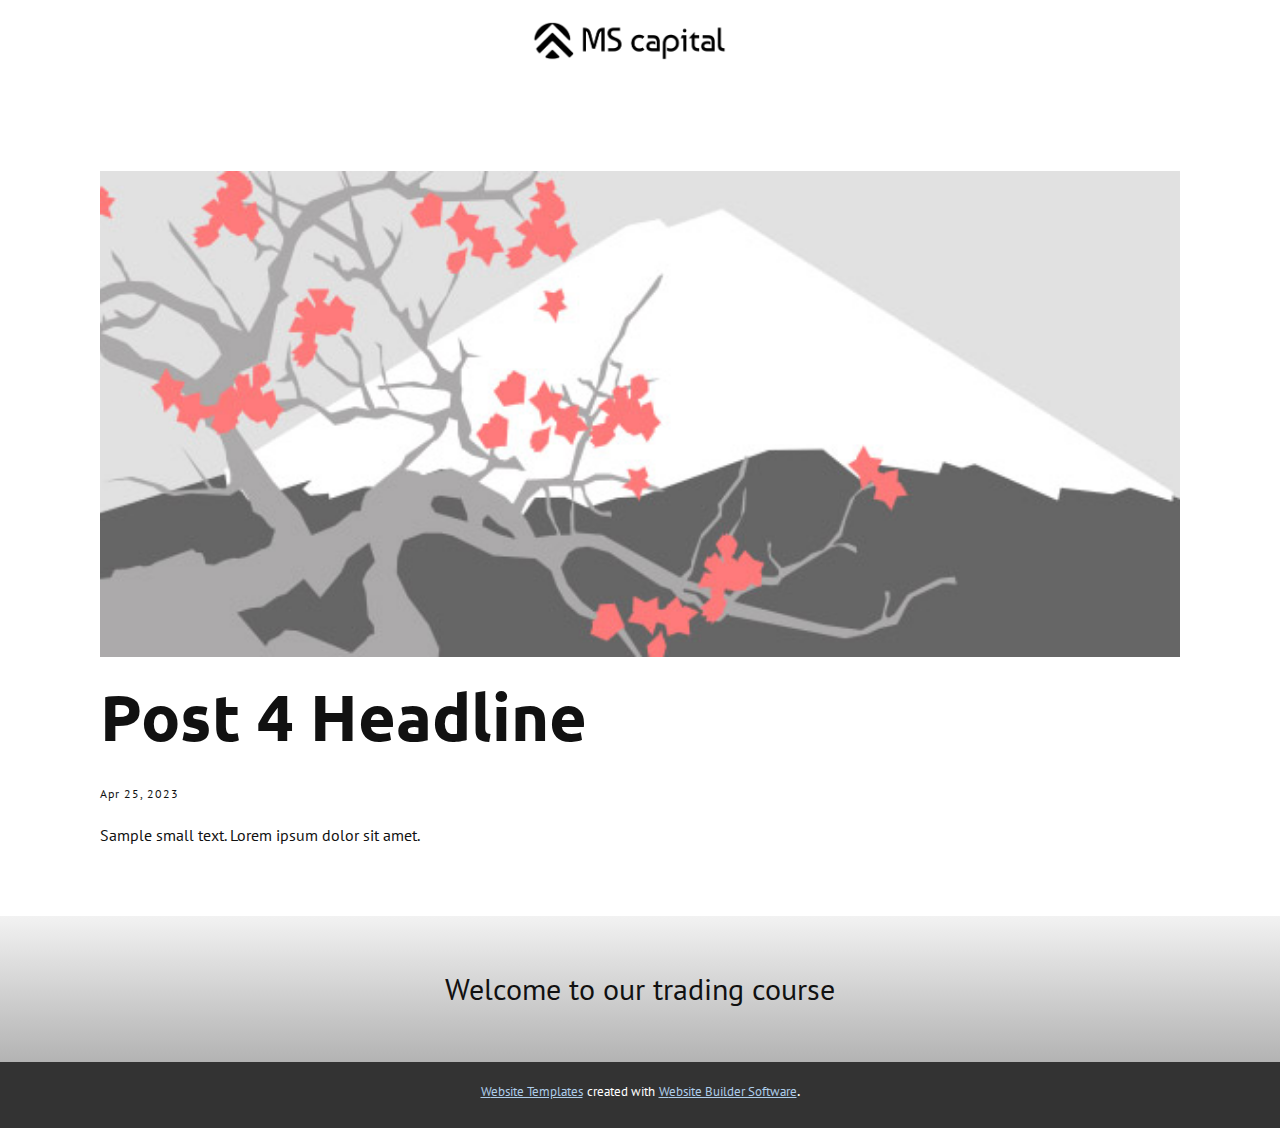
<file: blog/post-3.html>
<!DOCTYPE html>
<html style="font-size: 16px;" lang="en"><head>
    <meta name="viewport" content="width=device-width, initial-scale=1.0">
    <meta charset="utf-8">
    <meta name="keywords" content="Post 1 Headline">
    <meta name="description" content="">
    <title>Post 4 Headline</title>
    <link rel="stylesheet" href="../nicepage.css" media="screen">
<link rel="stylesheet" href="../Post-Template.css" media="screen">
    <script class="u-script" type="text/javascript" src="../jquery.js" defer=""></script>
    <script class="u-script" type="text/javascript" src="../nicepage.js" defer=""></script>
    <meta name="generator" content="Nicepage 5.9.3, nicepage.com">
    <link id="u-theme-google-font" rel="stylesheet" href="https://fonts.googleapis.com/css?family=Ubuntu:300,300i,400,400i,500,500i,700,700i|PT+Sans:400,400i,700,700i">
    
    
    <script type="application/ld+json">{
		"@context": "http://schema.org",
		"@type": "Organization",
		"name": "",
		"logo": "images/ms1.png"
}</script>
    <meta name="theme-color" content="#478ac9">
  <meta data-intl-tel-input-cdn-path="intlTelInput/"></head>
  <body class="u-body u-xl-mode" data-lang="en"><header class="u-clearfix u-header u-header" id="sec-3a80"><div class="u-clearfix u-sheet u-valign-middle u-sheet-1">
        <a href="https://nicepage.com" class="u-image u-logo u-image-1" data-image-width="843" data-image-height="176">
          <img src="../images/ms1.png" class="u-logo-image u-logo-image-1">
        </a>
      </div></header>
    <section class="u-align-center u-clearfix u-section-1" id="sec-5195">
      <div class="u-clearfix u-sheet u-valign-middle-md u-valign-middle-sm u-valign-middle-xs u-sheet-1"><!--post_details--><!--post_details_options_json--><!--{"source":""}--><!--/post_details_options_json--><!--blog_post-->
        <div class="u-container-style u-expanded-width u-post-details u-post-details-1">
          <div class="u-container-layout u-valign-middle u-container-layout-1"><!--blog_post_image-->
            <img alt="" class="u-blog-control u-expanded-width u-image u-image-default u-image-1" src="../images/0fd3416c.jpeg"><!--/blog_post_image--><!--blog_post_header-->
            <h2 class="u-blog-control u-text u-text-1">Post 4 Headline</h2><!--/blog_post_header--><!--blog_post_metadata-->
            <div class="u-blog-control u-metadata u-metadata-1"><!--blog_post_metadata_date-->
              <span class="u-meta-date u-meta-icon">Apr 25, 2023</span><!--/blog_post_metadata_date--><!--blog_post_metadata_category-->
              <!--/blog_post_metadata_category--><!--blog_post_metadata_comments-->
              <!--/blog_post_metadata_comments-->
            </div><!--/blog_post_metadata--><!--blog_post_content-->
            <div class="u-align-justify u-blog-control u-post-content u-text u-text-2 fr-view">
  Sample small text. Lorem ipsum dolor sit amet.
  </div><!--/blog_post_content-->
          </div>
        </div><!--/blog_post--><!--/post_details-->
      </div>
    </section>
    
    
    <footer class="u-align-center u-clearfix u-footer u-gradient u-footer" id="sec-86f6"><div class="u-clearfix u-sheet u-sheet-1">
        <p class="u-small-text u-text u-text-variant u-text-1">Welcome to our trading course</p>
      </div></footer>
    <section class="u-backlink u-clearfix u-grey-80">
      <a class="u-link" href="https://nicepage.com/website-templates" target="_blank">
        <span>Website Templates</span>
      </a>
      <p class="u-text">
        <span>created with</span>
      </p>
      <a class="u-link" href="" target="_blank">
        <span>Website Builder Software</span>
      </a>. 
    </section>
  
</body></html>
</file>
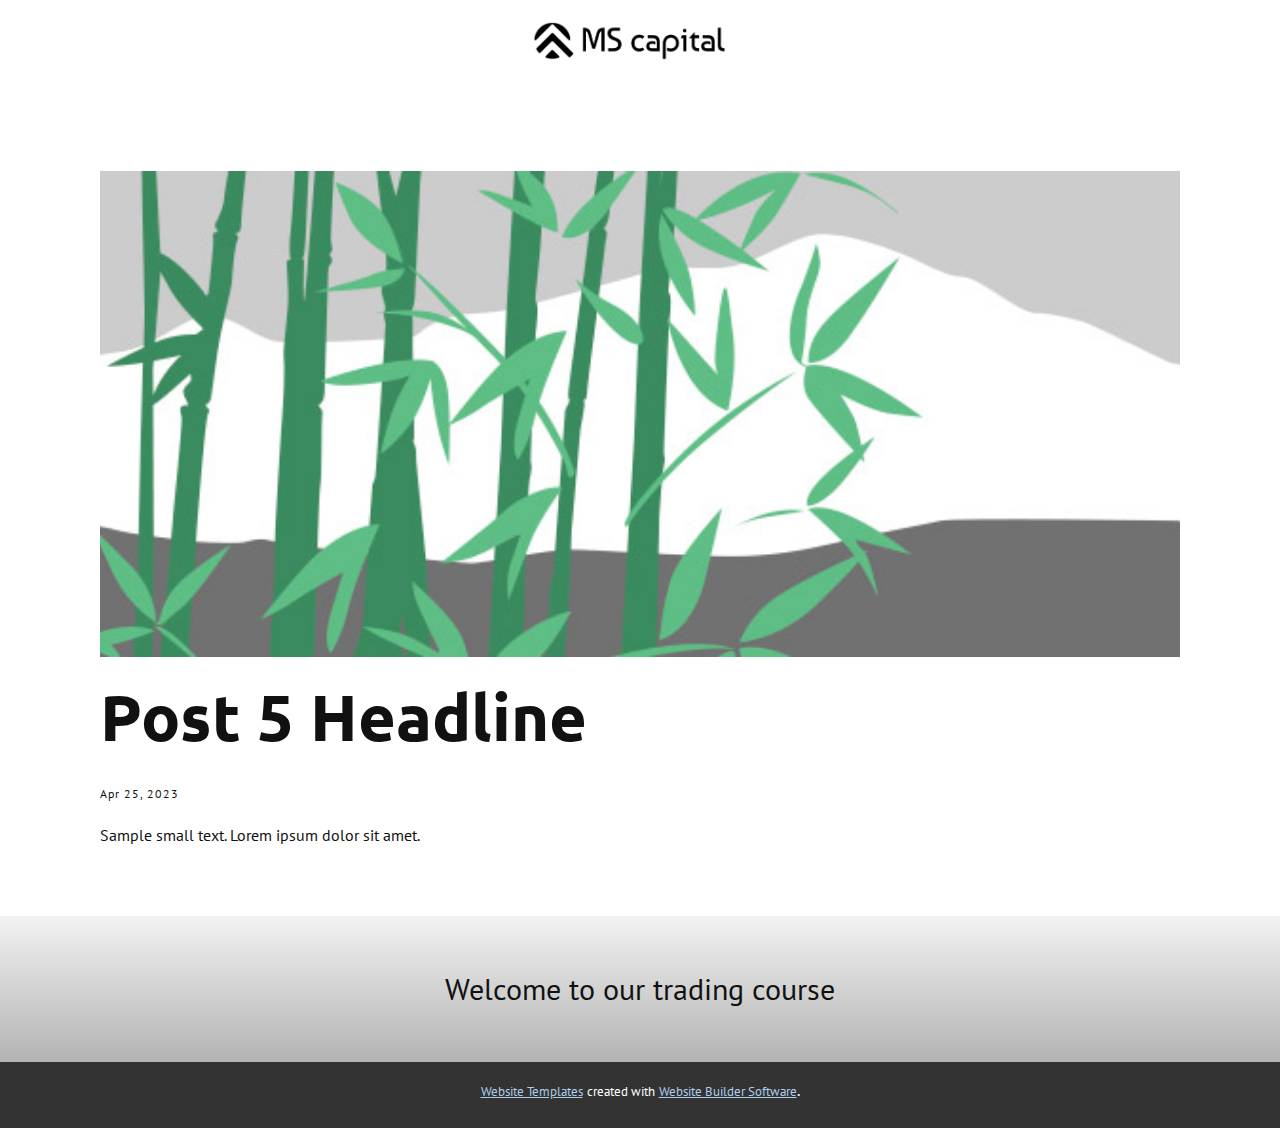
<file: blog/post-4.html>
<!DOCTYPE html>
<html style="font-size: 16px;" lang="en"><head>
    <meta name="viewport" content="width=device-width, initial-scale=1.0">
    <meta charset="utf-8">
    <meta name="keywords" content="Post 1 Headline">
    <meta name="description" content="">
    <title>Post 5 Headline</title>
    <link rel="stylesheet" href="../nicepage.css" media="screen">
<link rel="stylesheet" href="../Post-Template.css" media="screen">
    <script class="u-script" type="text/javascript" src="../jquery.js" defer=""></script>
    <script class="u-script" type="text/javascript" src="../nicepage.js" defer=""></script>
    <meta name="generator" content="Nicepage 5.9.3, nicepage.com">
    <link id="u-theme-google-font" rel="stylesheet" href="https://fonts.googleapis.com/css?family=Ubuntu:300,300i,400,400i,500,500i,700,700i|PT+Sans:400,400i,700,700i">
    
    
    <script type="application/ld+json">{
		"@context": "http://schema.org",
		"@type": "Organization",
		"name": "",
		"logo": "images/ms1.png"
}</script>
    <meta name="theme-color" content="#478ac9">
  <meta data-intl-tel-input-cdn-path="intlTelInput/"></head>
  <body class="u-body u-xl-mode" data-lang="en"><header class="u-clearfix u-header u-header" id="sec-3a80"><div class="u-clearfix u-sheet u-valign-middle u-sheet-1">
        <a href="https://nicepage.com" class="u-image u-logo u-image-1" data-image-width="843" data-image-height="176">
          <img src="../images/ms1.png" class="u-logo-image u-logo-image-1">
        </a>
      </div></header>
    <section class="u-align-center u-clearfix u-section-1" id="sec-5195">
      <div class="u-clearfix u-sheet u-valign-middle-md u-valign-middle-sm u-valign-middle-xs u-sheet-1"><!--post_details--><!--post_details_options_json--><!--{"source":""}--><!--/post_details_options_json--><!--blog_post-->
        <div class="u-container-style u-expanded-width u-post-details u-post-details-1">
          <div class="u-container-layout u-valign-middle u-container-layout-1"><!--blog_post_image-->
            <img alt="" class="u-blog-control u-expanded-width u-image u-image-default u-image-1" src="../images/68f64b9d.jpeg"><!--/blog_post_image--><!--blog_post_header-->
            <h2 class="u-blog-control u-text u-text-1">Post 5 Headline</h2><!--/blog_post_header--><!--blog_post_metadata-->
            <div class="u-blog-control u-metadata u-metadata-1"><!--blog_post_metadata_date-->
              <span class="u-meta-date u-meta-icon">Apr 25, 2023</span><!--/blog_post_metadata_date--><!--blog_post_metadata_category-->
              <!--/blog_post_metadata_category--><!--blog_post_metadata_comments-->
              <!--/blog_post_metadata_comments-->
            </div><!--/blog_post_metadata--><!--blog_post_content-->
            <div class="u-align-justify u-blog-control u-post-content u-text u-text-2 fr-view">
  Sample small text. Lorem ipsum dolor sit amet.
  </div><!--/blog_post_content-->
          </div>
        </div><!--/blog_post--><!--/post_details-->
      </div>
    </section>
    
    
    <footer class="u-align-center u-clearfix u-footer u-gradient u-footer" id="sec-86f6"><div class="u-clearfix u-sheet u-sheet-1">
        <p class="u-small-text u-text u-text-variant u-text-1">Welcome to our trading course</p>
      </div></footer>
    <section class="u-backlink u-clearfix u-grey-80">
      <a class="u-link" href="https://nicepage.com/website-templates" target="_blank">
        <span>Website Templates</span>
      </a>
      <p class="u-text">
        <span>created with</span>
      </p>
      <a class="u-link" href="" target="_blank">
        <span>Website Builder Software</span>
      </a>. 
    </section>
  
</body></html>
</file>
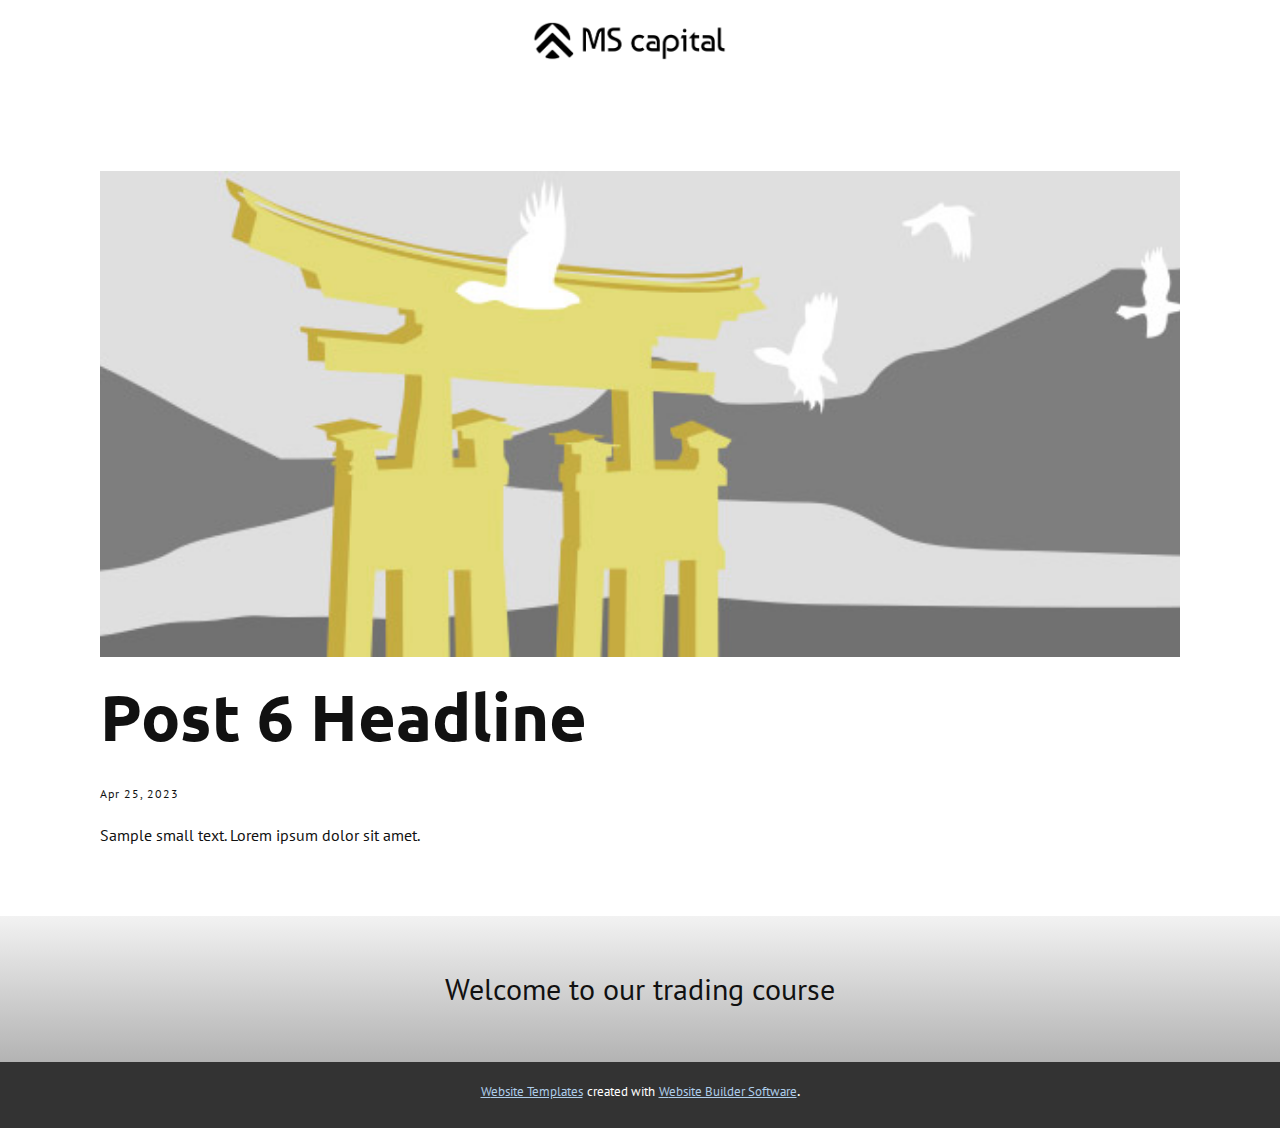
<file: blog/post-5.html>
<!DOCTYPE html>
<html style="font-size: 16px;" lang="en"><head>
    <meta name="viewport" content="width=device-width, initial-scale=1.0">
    <meta charset="utf-8">
    <meta name="keywords" content="Post 1 Headline">
    <meta name="description" content="">
    <title>Post 6 Headline</title>
    <link rel="stylesheet" href="../nicepage.css" media="screen">
<link rel="stylesheet" href="../Post-Template.css" media="screen">
    <script class="u-script" type="text/javascript" src="../jquery.js" defer=""></script>
    <script class="u-script" type="text/javascript" src="../nicepage.js" defer=""></script>
    <meta name="generator" content="Nicepage 5.9.3, nicepage.com">
    <link id="u-theme-google-font" rel="stylesheet" href="https://fonts.googleapis.com/css?family=Ubuntu:300,300i,400,400i,500,500i,700,700i|PT+Sans:400,400i,700,700i">
    
    
    <script type="application/ld+json">{
		"@context": "http://schema.org",
		"@type": "Organization",
		"name": "",
		"logo": "images/ms1.png"
}</script>
    <meta name="theme-color" content="#478ac9">
  <meta data-intl-tel-input-cdn-path="intlTelInput/"></head>
  <body class="u-body u-xl-mode" data-lang="en"><header class="u-clearfix u-header u-header" id="sec-3a80"><div class="u-clearfix u-sheet u-valign-middle u-sheet-1">
        <a href="https://nicepage.com" class="u-image u-logo u-image-1" data-image-width="843" data-image-height="176">
          <img src="../images/ms1.png" class="u-logo-image u-logo-image-1">
        </a>
      </div></header>
    <section class="u-align-center u-clearfix u-section-1" id="sec-5195">
      <div class="u-clearfix u-sheet u-valign-middle-md u-valign-middle-sm u-valign-middle-xs u-sheet-1"><!--post_details--><!--post_details_options_json--><!--{"source":""}--><!--/post_details_options_json--><!--blog_post-->
        <div class="u-container-style u-expanded-width u-post-details u-post-details-1">
          <div class="u-container-layout u-valign-middle u-container-layout-1"><!--blog_post_image-->
            <img alt="" class="u-blog-control u-expanded-width u-image u-image-default u-image-1" src="../images/8ad73f3c.jpeg"><!--/blog_post_image--><!--blog_post_header-->
            <h2 class="u-blog-control u-text u-text-1">Post 6 Headline</h2><!--/blog_post_header--><!--blog_post_metadata-->
            <div class="u-blog-control u-metadata u-metadata-1"><!--blog_post_metadata_date-->
              <span class="u-meta-date u-meta-icon">Apr 25, 2023</span><!--/blog_post_metadata_date--><!--blog_post_metadata_category-->
              <!--/blog_post_metadata_category--><!--blog_post_metadata_comments-->
              <!--/blog_post_metadata_comments-->
            </div><!--/blog_post_metadata--><!--blog_post_content-->
            <div class="u-align-justify u-blog-control u-post-content u-text u-text-2 fr-view">
  Sample small text. Lorem ipsum dolor sit amet.
  </div><!--/blog_post_content-->
          </div>
        </div><!--/blog_post--><!--/post_details-->
      </div>
    </section>
    
    
    <footer class="u-align-center u-clearfix u-footer u-gradient u-footer" id="sec-86f6"><div class="u-clearfix u-sheet u-sheet-1">
        <p class="u-small-text u-text u-text-variant u-text-1">Welcome to our trading course</p>
      </div></footer>
    <section class="u-backlink u-clearfix u-grey-80">
      <a class="u-link" href="https://nicepage.com/website-templates" target="_blank">
        <span>Website Templates</span>
      </a>
      <p class="u-text">
        <span>created with</span>
      </p>
      <a class="u-link" href="" target="_blank">
        <span>Website Builder Software</span>
      </a>. 
    </section>
  
</body></html>
</file>
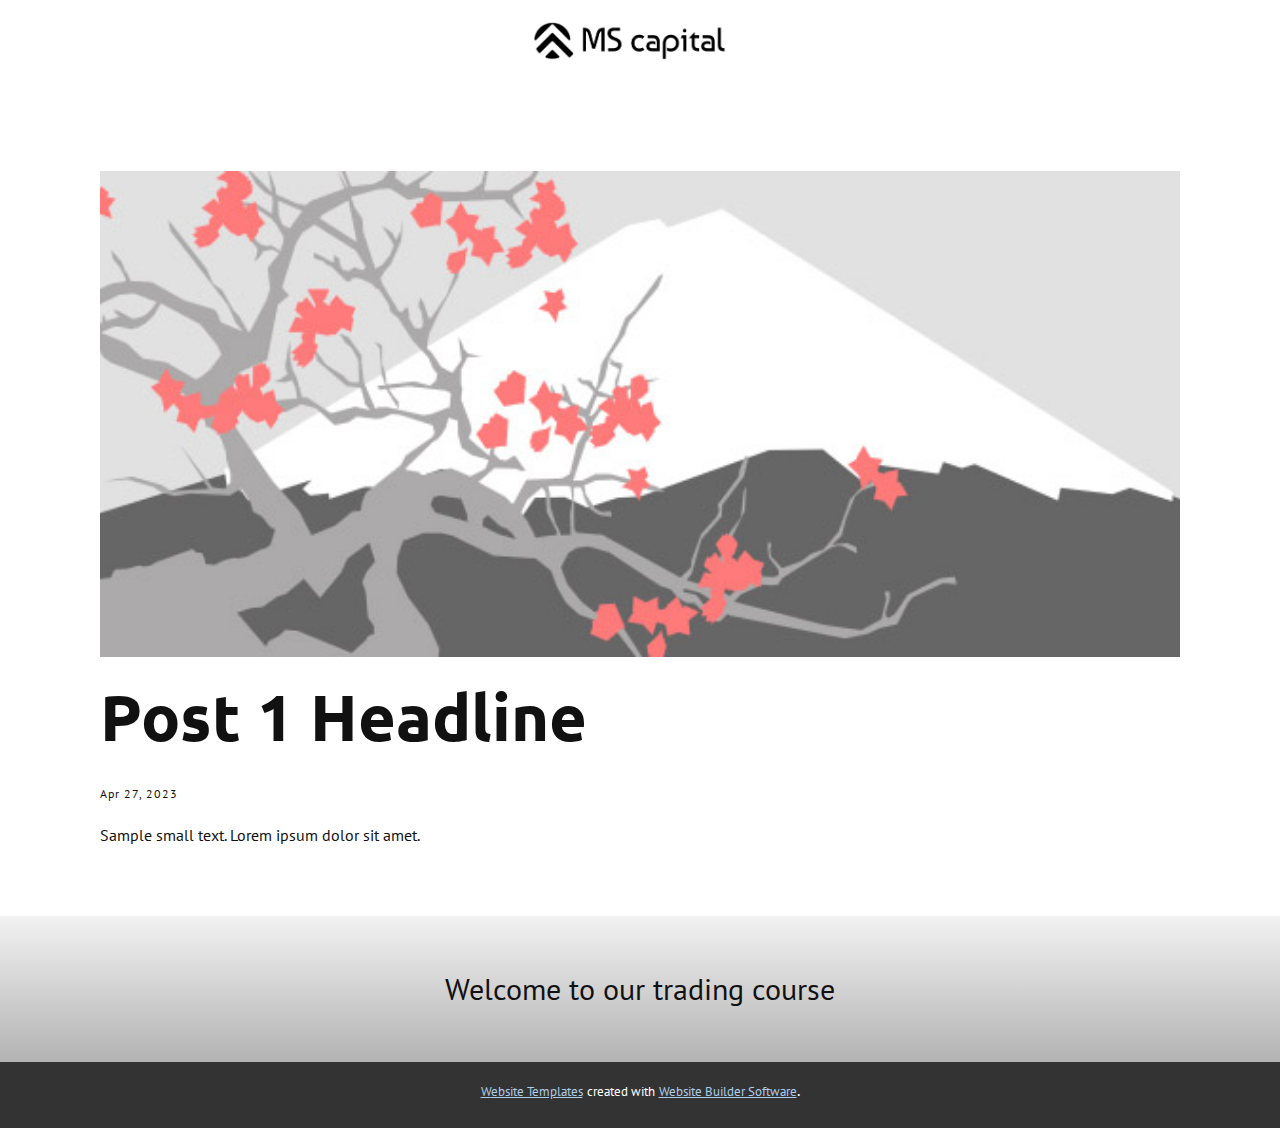
<file: blog/post.html>
<!DOCTYPE html>
<html style="font-size: 16px;" lang="en"><head>
    <meta name="viewport" content="width=device-width, initial-scale=1.0">
    <meta charset="utf-8">
    <meta name="keywords" content="Post 1 Headline">
    <meta name="description" content="">
    <title>Post 1 Headline</title>
    <link rel="stylesheet" href="../nicepage.css" media="screen">
<link rel="stylesheet" href="../Post-Template.css" media="screen">
    <script class="u-script" type="text/javascript" src="../jquery.js" defer=""></script>
    <script class="u-script" type="text/javascript" src="../nicepage.js" defer=""></script>
    <meta name="generator" content="Nicepage 5.9.3, nicepage.com">
    <link id="u-theme-google-font" rel="stylesheet" href="https://fonts.googleapis.com/css?family=Ubuntu:300,300i,400,400i,500,500i,700,700i|PT+Sans:400,400i,700,700i">
    
    
    <script type="application/ld+json">{
		"@context": "http://schema.org",
		"@type": "Organization",
		"name": "",
		"logo": "images/ms1.png"
}</script>
    <meta name="theme-color" content="#478ac9">
  <meta data-intl-tel-input-cdn-path="intlTelInput/"></head>
  <body class="u-body u-xl-mode" data-lang="en"><header class="u-clearfix u-header u-header" id="sec-3a80"><div class="u-clearfix u-sheet u-valign-middle u-sheet-1">
        <a href="https://nicepage.com" class="u-image u-logo u-image-1" data-image-width="843" data-image-height="176">
          <img src="../images/ms1.png" class="u-logo-image u-logo-image-1">
        </a>
      </div></header>
    <section class="u-align-center u-clearfix u-section-1" id="sec-5195">
      <div class="u-clearfix u-sheet u-valign-middle-md u-valign-middle-sm u-valign-middle-xs u-sheet-1"><!--post_details--><!--post_details_options_json--><!--{"source":""}--><!--/post_details_options_json--><!--blog_post-->
        <div class="u-container-style u-expanded-width u-post-details u-post-details-1">
          <div class="u-container-layout u-valign-middle u-container-layout-1"><!--blog_post_image-->
            <img alt="" class="u-blog-control u-expanded-width u-image u-image-default u-image-1" src="../images/0fd3416c.jpeg"><!--/blog_post_image--><!--blog_post_header-->
            <h2 class="u-blog-control u-text u-text-1">Post 1 Headline</h2><!--/blog_post_header--><!--blog_post_metadata-->
            <div class="u-blog-control u-metadata u-metadata-1"><!--blog_post_metadata_date-->
              <span class="u-meta-date u-meta-icon">Apr 27, 2023</span><!--/blog_post_metadata_date--><!--blog_post_metadata_category-->
              <!--/blog_post_metadata_category--><!--blog_post_metadata_comments-->
              <!--/blog_post_metadata_comments-->
            </div><!--/blog_post_metadata--><!--blog_post_content-->
            <div class="u-align-justify u-blog-control u-post-content u-text u-text-2 fr-view"><p>Sample small text. Lorem ipsum dolor sit amet.</p></div><!--/blog_post_content-->
          </div>
        </div><!--/blog_post--><!--/post_details-->
      </div>
    </section>
    
    
    <footer class="u-align-center u-clearfix u-footer u-gradient u-footer" id="sec-86f6"><div class="u-clearfix u-sheet u-sheet-1">
        <p class="u-small-text u-text u-text-variant u-text-1">Welcome to our trading course</p>
      </div></footer>
    <section class="u-backlink u-clearfix u-grey-80">
      <a class="u-link" href="https://nicepage.com/website-templates" target="_blank">
        <span>Website Templates</span>
      </a>
      <p class="u-text">
        <span>created with</span>
      </p>
      <a class="u-link" href="" target="_blank">
        <span>Website Builder Software</span>
      </a>. 
    </section>
  
</body></html>
</file>
